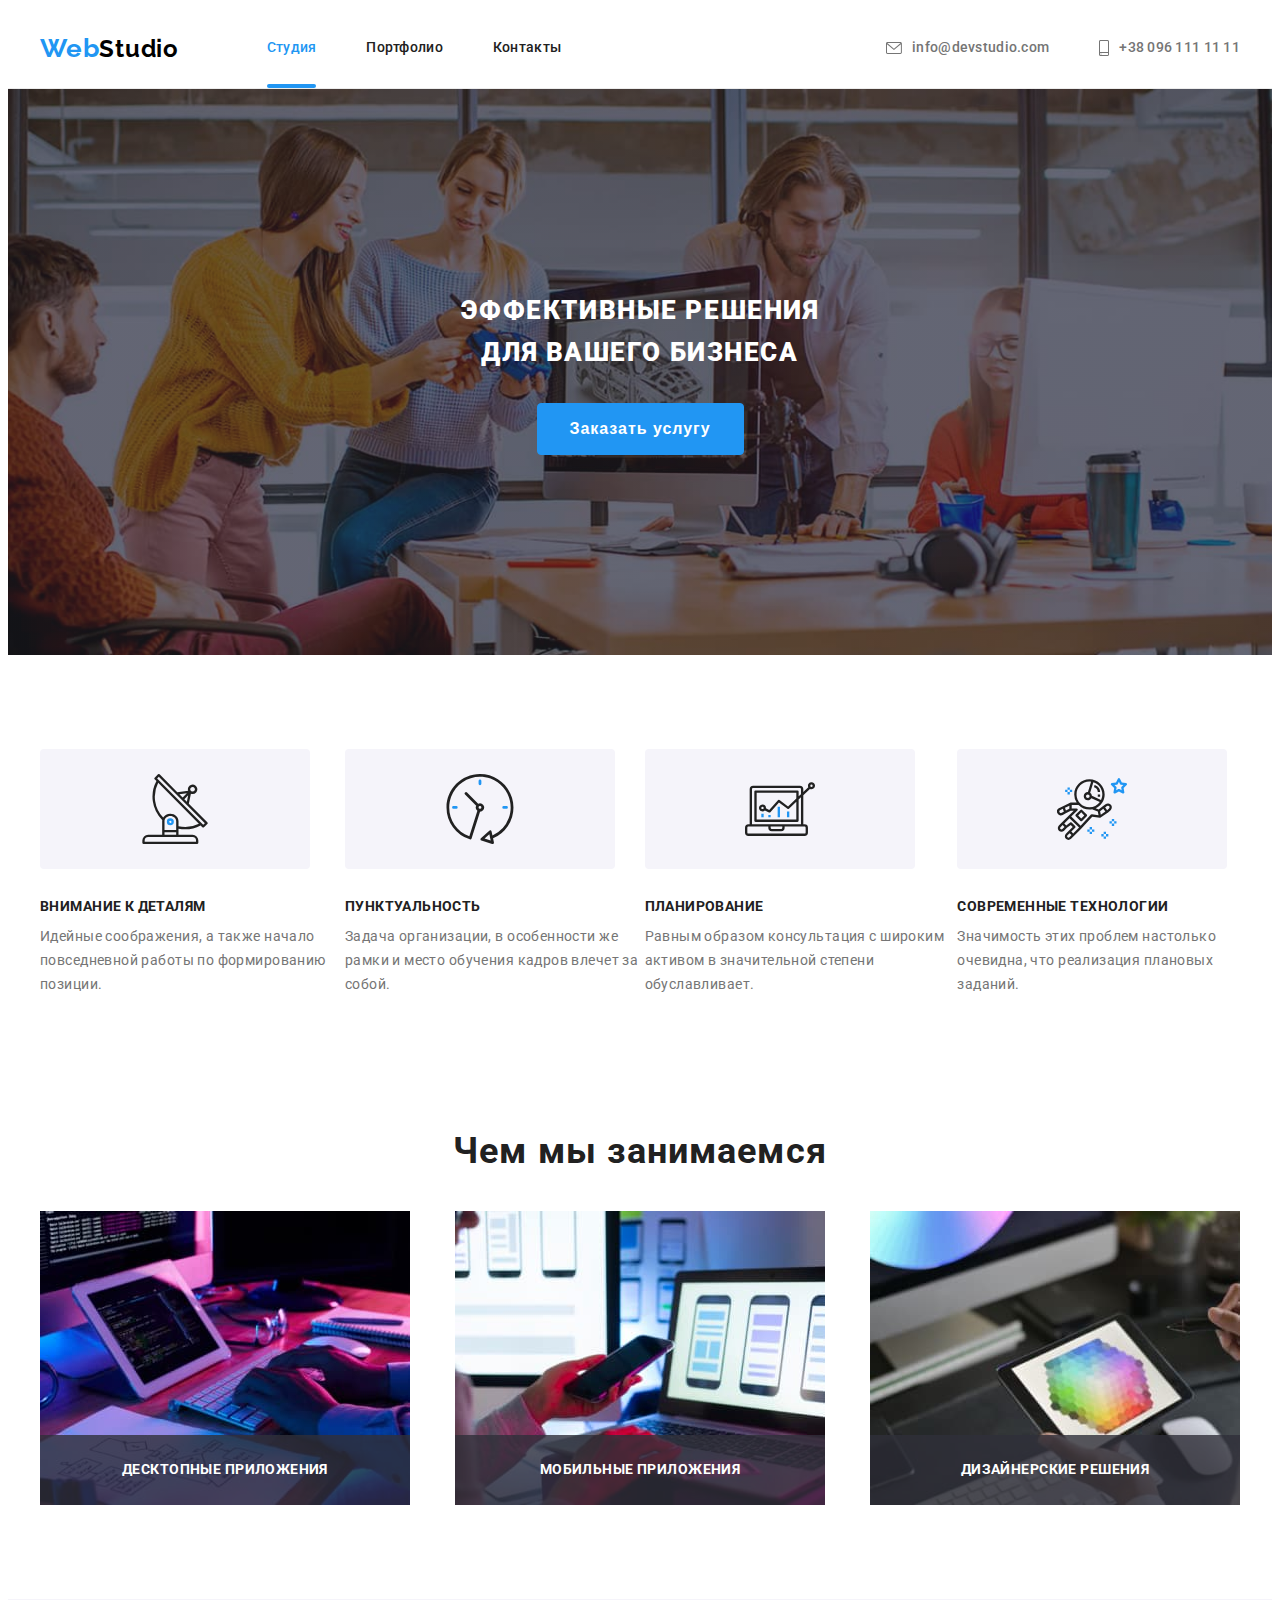
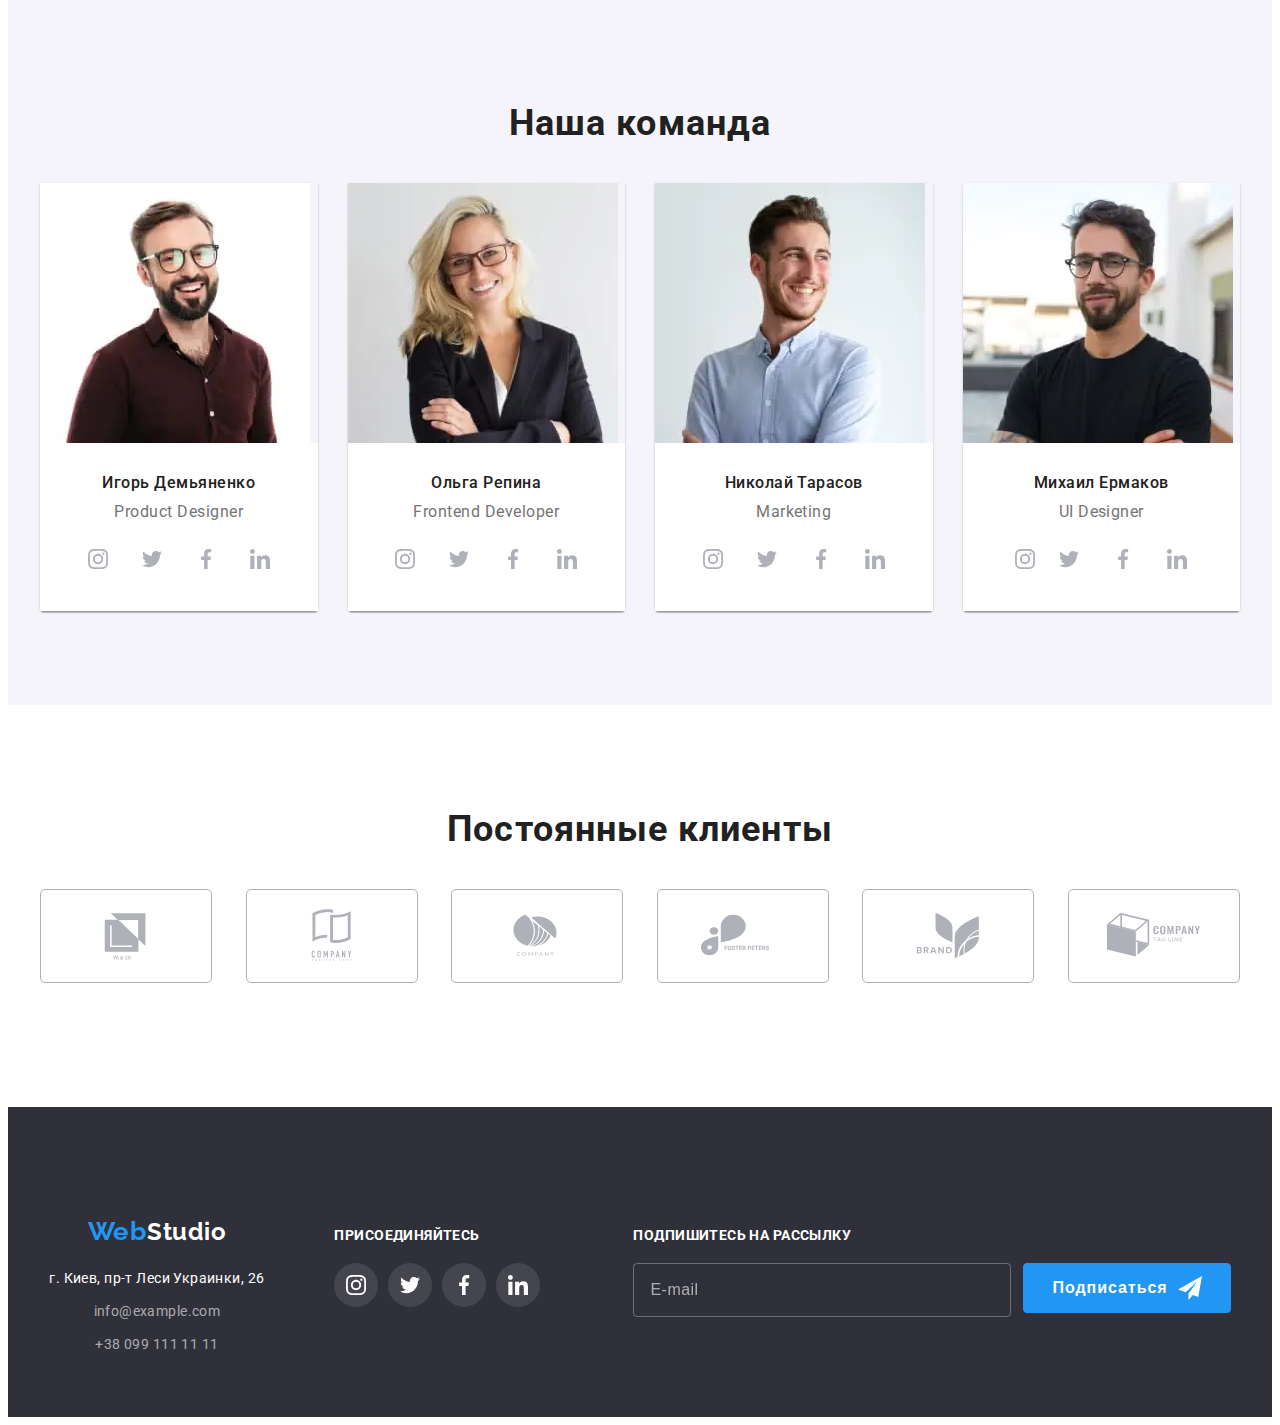
<file: index.html>
<!DOCTYPE html>
<html lang="ru">
  <head>
    <meta charset="UTF-8" />
    <meta http-equiv="X-UA-Compatible" content="IE=edge" />
    <meta name="viewport" content="width=device-width, initial-scale=1.0" />
    <title>WebStudio</title>
    <link rel="preconnect" href="https://fonts.googleapis.com" />
    <link rel="preconnect" href="https://fonts.gstatic.com" crossorigin />
    <link
      href="https://fonts.googleapis.com/css2?family=Raleway:wght@700&family=Roboto:wght@400;500;700;900&display=swap"
      rel="stylesheet"
    />
    <link
      rel="stylesheet"
      href="https://cdnjs.cloudflare.com/ajax/libs/modern-normalize/1.1.0/modern-normalize.min.css"
      integrity="sha512-wpPYUAdjBVSE4KJnH1VR1HeZfpl1ub8YT/NKx4PuQ5NmX2tKuGu6U/JRp5y+Y8XG2tV+wKQpNHVUX03MfMFn9Q=="
      crossorigin="anonymous"
      referrerpolicy="no-referrer"
    />
    <link rel="stylesheet" href="./css/main.min.css" />
  </head>
  <body>
    <header class="header">
      <div class="container header__container">
        <nav class="navigation">
          <a class="logo-link link" href="./index.html" lang="en">
            Web<span class="logo-link__accent">Studio</span>
          </a>
          <ul class="menu list">
            <li class="menu__item">
              <a class="menu__link link current" href="./index.html">Студия</a>
            </li>
            <li class="menu__item">
              <a class="menu__link link" href="./portfolio.html">Портфолио</a>
            </li>
            <li class="menu__item">
              <a class="menu__link link" href="">Контакты</a>
            </li>
          </ul>
        </nav>
        <button type="button" class="mobile-burger-btn" data-menu-open>
          <svg class="mobile-burger-btn__icon" width="40" height="40">
            <use href="./images/icons.svg#icon-burger"></use>
          </svg>
        </button>
        <ul class="contacts list">
          <li class="contacts__mail">
            <a class="contacts__link link" href="mailto:info@devstudio.com">
              <svg class="contacts__icon" width="16" height="12">
                <use href="./images/icons.svg#icon-mail"></use>
              </svg>
              info@devstudio.com
            </a>
          </li>
          <li class="contacts__tel">
            <a class="contacts__link link" href="tel:+380961111111">
              <svg class="contacts__icon" width="10" height="16">
                <use href="./images/icons.svg#icon-smartphone"></use>
              </svg>
              +38 096 111 11 11
            </a>
          </li>
        </ul>
      </div>
      <div class="mobile-menu" data-menu>
        <div class="container mobile-menu__container">
          <button type="button" class="mobile-menu__close-btn" data-menu-close>
            <svg class="mobile-menu__close-icon" width="40" height="40">
              <use href="./images/icons.svg#icon-close"></use>
            </svg>
          </button>
          <ul class="list mobile-menu__list">
            <li class="mobile-menu__item">
              <a class="mobile-menu__link link current" href="./index.html">Студия</a>
            </li>
            <li class="mobile-menu__item">
              <a class="mobile-menu__link link" href="./portfolio.html">Портфолио</a>
            </li>
            <li class="mobile-menu__item">
              <a class="mobile-menu__link link" href="">Контакты</a>
            </li>
          </ul>
          <ul class="mobile-menu__contacts list">
            <li class="mobile-menu__tel">
              <a class="mobile-menu-tel__link link" href="tel:+380961111111"> +38 096 111 11 11 </a>
            </li>
            <li class="mobile-menu__mail">
              <a class="mobile-menu-mail__link link" href="mailto:info@devstudio.com">
                info@devstudio.com
              </a>
            </li>
          </ul>
          <ul class="mobile-menu__soc-list list">
            <li class="mobile-menu__soc-item">
              <a href="" class="mobile-menu__soc-link link">Instagram</a>
            </li>
            <li class="mobile-menu__soc-item">
              <a href="" class="mobile-menu__soc-link link">Twitter</a>
            </li>
            <li class="mobile-menu__soc-item">
              <a href="" class="mobile-menu__soc-link link">Facebook</a>
            </li>
            <li class="mobile-menu__soc-item">
              <a href="" class="mobile-menu__soc-link link">LinkedIn</a>
            </li>
          </ul>
        </div>
      </div>
    </header>
    <main>
      <!-- Hero -->
      <section class="hero">
        <div class="container">
          <h1 class="main-title">Эффективные решения для вашего бизнеса</h1>
          <button class="modal-btn" type="button" data-modal-open>Заказать услугу</button>
        </div>
      </section>
      <!-- Advantages -->
      <section class="advantages-section">
        <div class="container">
          <ul class="advantages-list list">
            <li class="advantages-list__item">
              <div class="advantages-icon__wrapper">
                <svg class="advantages-icon" width="70" height="70">
                  <use href="./images/icons.svg#icon-antenna"></use>
                </svg>
              </div>
              <h3 class="advantages-list__title">Внимание к деталям</h3>
              <p class="advantages-list__description">
                Идейные соображения, а также начало повседневной работы по формированию позиции.
              </p>
            </li>
            <li class="advantages-list__item">
              <div class="advantages-icon__wrapper">
                <svg class="advantages-icon" width="70" height="70">
                  <use href="./images/icons.svg#icon-clock"></use>
                </svg>
              </div>
              <h3 class="advantages-list__title">Пунктуальность</h3>
              <p class="advantages-list__description">
                Задача организации, в особенности же рамки и место обучения кадров влечет за собой.
              </p>
            </li>
            <li class="advantages-list__item">
              <div class="advantages-icon__wrapper">
                <svg class="advantages-icon" width="70" height="70">
                  <use href="./images/icons.svg#icon-diagram"></use>
                </svg>
              </div>
              <h3 class="advantages-list__title">Планирование</h3>
              <p class="advantages-list__description">
                Равным образом консультация с широким активом в значительной степени обуславливает.
              </p>
            </li>
            <li class="advantages-list__item">
              <div class="advantages-icon__wrapper">
                <svg class="advantages-icon" width="70" height="70">
                  <use href="./images/icons.svg#icon-astronaut"></use>
                </svg>
              </div>
              <h3 class="advantages-list__title">Современные технологии</h3>
              <p class="advantages-list__description">
                Значимость этих проблем настолько очевидна, что реализация плановых заданий.
              </p>
            </li>
          </ul>
        </div>
      </section>
      <!-- Services -->
      <section class="services-section">
        <div class="container">
          <h2 class="section-title">Чем мы занимаемся</h2>
          <ul class="services-list list">
            <li class="services-list__item">
              <img
                class="services-img"
                src="./images/what-we-do/box1.jpg"
                alt="coding"
                width="370"
                height="294"
              />
              <p class="services-img__subtitle">Десктопные приложения</p>
            </li>
            <li class="services-list__item">
              <img
                class="services-img"
                src="./images/what-we-do/box2.jpg"
                alt="app interface"
                width="370"
                height="294"
              />
              <p class="services-img__subtitle">Мобильные приложения</p>
            </li>
            <li class="services-list__item">
              <img
                class="services-img"
                src="./images/what-we-do/box3.jpg"
                alt="colors on the tablet"
                width="370"
                height="294"
              />
              <p class="services-img__subtitle">Дизайнерские решения</p>
            </li>
          </ul>
        </div>
      </section>
      <!-- Employees -->
      <section class="employees-section">
        <div class="container">
          <h2 class="section-title">Наша команда</h2>
          <ul class="employees-list list">
            <li class="employees-list__item">
              <picture>
                <source
                  srcset="
                    ./images/desktop/my_team/igor_demyanenko@1x.webp 1x,
                    ./images/desktop/my_team/igor_demyanenko@2x.webp 2x
                  "
                  media="(min-width: 1200px)"
                  type="image/webp"
                />
                <source
                  srcset="
                    ./images/desktop/my_team/igor_demyanenko@1x.jpg 1x,
                    ./images/desktop/my_team/igor_demyanenko@2x.jpg 2x
                  "
                  media="(min-width: 1200px)"
                />

                <source
                  srcset="
                    ./images/tablet/my_team/igor_demyanenko@1x.webp 1x,
                    ./images/tablet/my_team/igor_demyanenko@2x.webp 2x
                  "
                  media="(min-width: 768px)"
                  type="image/webp"
                />
                <source
                  srcset="
                    ./images/tablet/my_team/igor_demyanenko@1x.jpg 1x,
                    ./images/tablet/my_team/igor_demyanenko@2x.jpg 2x
                  "
                  media="(min-width: 768px)"
                />

                <source
                  srcset="
                    ./images/mobile/my_team/igor_demyanenko@1x.webp 1x,
                    ./images/mobile/my_team/igor_demyanenko@2x.webp 2x
                  "
                  media="(min-width: 320px)"
                  type="image/webp"
                />
                <source
                  srcset="
                    ./images/mobile/my_team/igor_demyanenko@1x.jpg 1x,
                    ./images/mobile/my_team/igor_demyanenko@2x.jpg 2x
                  "
                  media="(min-width: 320px)"
                />
                <img
                  class="employees-list__photo"
                  src="./images/our-team/img1.jpg"
                  alt="Игорь Демьяненко"
                />
              </picture>
              <div class="info-wrapper">
                <h3 class="employees-name">Игорь Демьяненко</h3>
                <p class="employees-position" lang="en">Product Designer</p>
                <ul class="soc-list list">
                  <li class="soc-list__item">
                    <a href="" class="soc-list__link">
                      <svg class="soc-list__icon" width="20" height="20">
                        <use href="./images/icons.svg#icon-instagram"></use>
                      </svg>
                    </a>
                  </li>
                  <li class="soc-list__item">
                    <a href="" class="soc-list__link">
                      <svg class="soc-list__icon" width="20" height="20">
                        <use href="./images/icons.svg#icon-twitter"></use>
                      </svg>
                    </a>
                  </li>
                  <li class="soc-list__item">
                    <a href="" class="soc-list__link">
                      <svg class="soc-list__icon" width="20" height="20">
                        <use href="./images/icons.svg#icon-facebook"></use>
                      </svg>
                    </a>
                  </li>
                  <li class="soc-list__item">
                    <a href="" class="soc-list__link">
                      <svg class="soc-list__icon" width="20" height="20">
                        <use href="./images/icons.svg#icon-linkedin"></use>
                      </svg>
                    </a>
                  </li>
                </ul>
              </div>
            </li>
            <li class="employees-list__item">
              <picture>
                <source
                  srcset="
                    ./images/desktop/my_team/olga_repina@1x.webp 1x,
                    ./images/desktop/my_team/olga_repina@2x.webp 2x
                  "
                  media="(min-width: 1200px)"
                  type="image/webp"
                />
                <source
                  srcset="
                    ./images/desktop/my_team/olga_repina@1x.jpg 1x,
                    ./images/desktop/my_team/olga_repina@2x.jpg 2x
                  "
                  media="(min-width: 1200px)"
                />

                <source
                  srcset="
                    ./images/tablet/my_team/olga_repina@1x.webp 1x,
                    ./images/tablet/my_team/olga_repina@2x.webp 2x
                  "
                  media="(min-width: 768px)"
                  type="image/webp"
                />
                <source
                  srcset="
                    ./images/tablet/my_team/olga_repina@1x.jpg,
                    ./images/tablet/my_team/olga_repina@1x.jpg
                  "
                  media="(min-width: 768px)"
                />

                <source
                  srcset="
                    ./images/mobile/my_team/olga_repina@1x.webp 1x,
                    ./images/mobile/my_team/olga_repina@2x.webp 2x
                  "
                  media="(min-width: 320px)"
                  type="image/webp"
                />
                <source
                  srcset="
                    ./images/mobile/my_team/olga_repina@1x.jpg,
                    ./images/mobile/my_team/olga_repina@1x.jpg
                  "
                  media="(min-width: 320px)"
                />
                <img
                  class="employees-list__photo"
                  src="./images/our-team/img2.jpg"
                  alt="Ольга Репина"
                />
              </picture>
              <div class="info-wrapper">
                <h3 class="employees-name">Ольга Репина</h3>
                <p class="employees-position" lang="en">Frontend Developer</p>
                <ul class="soc-list list">
                  <li class="soc-list__item">
                    <a href="" class="soc-list__link">
                      <svg class="soc-list__icon" width="20" height="20">
                        <use href="./images/icons.svg#icon-instagram"></use>
                      </svg>
                    </a>
                  </li>
                  <li class="soc-list__item">
                    <a href="" class="soc-list__link">
                      <svg class="soc-list__icon" width="20" height="20">
                        <use href="./images/icons.svg#icon-twitter"></use>
                      </svg>
                    </a>
                  </li>
                  <li class="soc-list__item">
                    <a href="" class="soc-list__link">
                      <svg class="soc-list__icon" width="20" height="20">
                        <use href="./images/icons.svg#icon-facebook"></use>
                      </svg>
                    </a>
                  </li>
                  <li class="soc-list__item">
                    <a href="" class="soc-list__link">
                      <svg class="soc-list__icon" width="20" height="20">
                        <use href="./images/icons.svg#icon-linkedin"></use>
                      </svg>
                    </a>
                  </li>
                </ul>
              </div>
            </li>
            <li class="employees-list__item">
              <picture>
                <source
                  srcset="
                    ./images/desktop/my_team/nikolai_tarasov@1x.webp 1x,
                    ./images/desktop/my_team/nikolai_tarasov@2x.webp 2x
                  "
                  media="(min-width: 1200px)"
                  type="image/webp"
                />
                <source
                  srcset="
                    ./images/desktop/my_team/nikolai_tarasov@1x.jpg 1x,
                    ./images/desktop/my_team/nikolai_tarasov@2x.jpg 2x
                  "
                  media="(min-width: 1200px)"
                />

                <source
                  srcset="
                    ./images/tablet/my_team/nikolai_tarasov@1x.webp 1x,
                    ./images/tablet/my_team/nikolai_tarasov@2x.webp 2x
                  "
                  media="(min-width: 768px)"
                  type="image/webp"
                />
                <source
                  srcset="
                    ./images/tablet/my_team/nikolai_tarasov@1x.jpg,
                    ./images/tablet/my_team/nikolai_tarasov@1x.jpg
                  "
                  media="(min-width: 768px)"
                />

                <source
                  srcset="
                    ./images/mobile/my_team/nikolai_tarasov@1x.webp 1x,
                    ./images/mobile/my_team/nikolai_tarasov@2x.webp 2x
                  "
                  media="(min-width: 320px)"
                  type="image/webp"
                />
                <source
                  srcset="
                    ./images/mobile/my_team/nikolai_tarasov@1x.jpg,
                    ./images/mobile/my_team/nikolai_tarasov@1x.jpg
                  "
                  media="(min-width: 320px)"
                />
                <img
                  class="employees-list__photo"
                  src="./images/our-team/img3.jpg"
                  alt="Николай Тарасов"
                />
              </picture>
              <div class="info-wrapper">
                <h3 class="employees-name">Николай Тарасов</h3>
                <p class="employees-position" lang="en">Marketing</p>
                <ul class="soc-list list">
                  <li class="soc-list__item">
                    <a href="" class="soc-list__link">
                      <svg class="soc-list__icon" width="20" height="20">
                        <use href="./images/icons.svg#icon-instagram"></use>
                      </svg>
                    </a>
                  </li>
                  <li class="soc-list__item">
                    <a href="" class="soc-list__link">
                      <svg class="soc-list__icon" width="20" height="20">
                        <use href="./images/icons.svg#icon-twitter"></use>
                      </svg>
                    </a>
                  </li>
                  <li class="soc-list__item">
                    <a href="" class="soc-list__link">
                      <svg class="soc-list__icon" width="20" height="20">
                        <use href="./images/icons.svg#icon-facebook"></use>
                      </svg>
                    </a>
                  </li>
                  <li class="soc-list__item">
                    <a href="" class="soc-list__link">
                      <svg class="soc-list__icon" width="20" height="20">
                        <use href="./images/icons.svg#icon-linkedin"></use>
                      </svg>
                    </a>
                  </li>
                </ul>
              </div>
            </li>
            <li class="employees-list__item">
              <picture>
                <source
                  srcset="
                    ./images/desktop/my_team/mikhail_yermakov@1x.webp 1x,
                    ./images/desktop/my_team/mikhail_yermakov@2x.webp 2x
                  "
                  media="(min-width: 1200px)"
                  type="image/webp"
                />
                <source
                  srcset="
                    ./images/desktop/my_team/mikhail_yermakov@1x.jpg 1x,
                    ./images/desktop/my_team/mikhail_yermakov@2x.jpg 2x
                  "
                  media="(min-width: 1200px)"
                />

                <source
                  srcset="
                    ./images/tablet/my_team/mikhail_yermakov@1x.webp 1x,
                    ./images/tablet/my_team/mikhail_yermakov@2x.webp 2x
                  "
                  media="(min-width: 768px)"
                  type="image/webp"
                />
                <source
                  srcset="
                    ./images/tablet/my_team/mikhail_yermakov@1x.jpg,
                    ./images/tablet/my_team/mikhail_yermakov@1x.jpg
                  "
                  media="(min-width: 768px)"
                />

                <source
                  srcset="
                    ./images/mobile/my_team/mikhail_yermakov@1x.webp 1x,
                    ./images/mobile/my_team/mikhail_yermakov@2x.webp 2x
                  "
                  media="(min-width: 320px)"
                  type="image/webp"
                />
                <source
                  srcset="
                    ./images/mobile/my_team/mikhail_yermakov@1x.jpg,
                    ./images/mobile/my_team/mikhail_yermakov@1x.jpg
                  "
                  media="(min-width: 320px)"
                />
                <img
                  class="employees-list__photo"
                  src="./images/our-team/img4.jpg"
                  alt="Михаил Ермаков"
                />
              </picture>
              <div class="info-wrapper">
                <h3 class="employees-name">Михаил Ермаков</h3>
                <p class="employees-position" lang="en">UI Designer</p>
                <ul class="soc-list list">
                  <li class="soc-list-item">
                    <a href="" class="soc-list__link">
                      <svg class="soc-list__icon" width="20" height="20">
                        <use href="./images/icons.svg#icon-instagram"></use>
                      </svg>
                    </a>
                  </li>
                  <li class="soc-list__item">
                    <a href="" class="soc-list__link">
                      <svg class="soc-list__icon" width="20" height="20">
                        <use href="./images/icons.svg#icon-twitter"></use>
                      </svg>
                    </a>
                  </li>
                  <li class="soc-list__item">
                    <a href="" class="soc-list__link">
                      <svg class="soc-list__icon" width="20" height="20">
                        <use href="./images/icons.svg#icon-facebook"></use>
                      </svg>
                    </a>
                  </li>
                  <li class="soc-list__item">
                    <a href="" class="soc-list__link">
                      <svg class="soc-list__icon" width="20" height="20">
                        <use href="./images/icons.svg#icon-linkedin"></use>
                      </svg>
                    </a>
                  </li>
                </ul>
              </div>
            </li>
          </ul>
        </div>
      </section>
      <!-- Our clients -->
      <section class="clients-section">
        <div class="container">
          <h2 class="section-title">Постоянные клиенты</h2>
          <ul class="clients-list list">
            <li class="clients-list__item">
              <a href="" class="clients-list__link">
                <svg class="clients-list__icon" width="106" height="60">
                  <use href="./images/icons.svg#icon-group"></use>
                </svg>
              </a>
            </li>
            <li class="clients-list__item">
              <a href="" class="clients-list__link">
                <svg class="clients-list__icon" width="106" height="60">
                  <use href="./images/icons.svg#icon-group-1"></use>
                </svg>
              </a>
            </li>
            <li class="clients-list__item">
              <a href="" class="clients-list__link">
                <svg class="clients-list__icon" width="106" height="60">
                  <use href="./images/icons.svg#icon-group-2"></use>
                </svg>
              </a>
            </li>
            <li class="clients-list__item">
              <a href="" class="clients-list__link">
                <svg class="clients-list__icon" width="106" height="60">
                  <use href="./images/icons.svg#icon-group-3"></use>
                </svg>
              </a>
            </li>
            <li class="clients-list__item">
              <a href="" class="clients-list__link">
                <svg class="clients-list__icon" width="106" height="60">
                  <use href="./images/icons.svg#icon-group-4"></use>
                </svg>
              </a>
            </li>
            <li class="clients-list__item">
              <a href="" class="clients-list__link link">
                <svg class="clients-list__icon" width="106" height="60">
                  <use href="./images/icons.svg#icon-group-5"></use>
                </svg>
              </a>
            </li>
          </ul>
        </div>
      </section>
    </main>
    <footer class="footer">
      <div class="container footer-wrapper">
        <div class="footer-contacts">
          <a class="logo-link link logo-link__footer" href="./index.html" lang="en"
            >Web<span class="logo-link__accent logo-link__accent-dark">Studio</span></a
          >
          <address class="address">
            <ul class="footer-contact-list list">
              <li class="footer-contact-list__item">
                <a
                  class="footer-contact-list__link footer-address-link link"
                  href="https://goo.gl/maps/2Wj12QhzYocX28hv6"
                  target="_blank"
                  rel="noopener noreferrer"
                  >г. Киев, пр-т Леси Украинки, 26</a
                >
              </li>
              <li class="footer-contact-list__item">
                <a class="footer-contact-list__link link" href="mailto:info@example.com"
                  >info@example.com</a
                >
              </li>
              <li class="footer-contact-list__item">
                <a class="footer-contact-list__link link" href="tel:+380991111111"
                  >+38 099 111 11 11</a
                >
              </li>
            </ul>
          </address>
        </div>
        <div class="footer-soc-links">
          <h3 class="footer-title">присоединяйтесь</h3>
          <ul class="soc-list list">
            <li class="soc-list__item">
              <a href="" class="soc-list__link soc-list__link-dark">
                <svg class="soc-list__icon soc-list__icon-dark" width="20" height="20">
                  <use href="./images/icons.svg#icon-instagram"></use>
                </svg>
              </a>
            </li>
            <li class="soc-list__item">
              <a href="" class="soc-list__link soc-list__link-dark">
                <svg class="soc-list__icon soc-list__icon-dark" width="20" height="20">
                  <use href="./images/icons.svg#icon-twitter"></use>
                </svg>
              </a>
            </li>
            <li class="soc-list__item">
              <a href="" class="soc-list__link soc-list__link-dark">
                <svg class="soc-list__icon soc-list__icon-dark" width="20" height="20">
                  <use href="./images/icons.svg#icon-facebook"></use>
                </svg>
              </a>
            </li>
            <li class="soc-list__item">
              <a href="" class="soc-list__link soc-list__link-dark">
                <svg class="soc-list__icon soc-list__icon-dark" width="20" height="20">
                  <use href="./images/icons.svg#icon-linkedin"></use>
                </svg>
              </a>
            </li>
          </ul>
        </div>
        <div class="footer-form-wrapper">
          <p class="footer-title">Подпишитесь на рассылку</p>
          <form class="footer-form">
            <input
              type="email"
              name="user_email"
              class="footer-email-input"
              placeholder="E-mail"
              required
            />
            <button type="submit" class="footer-join-btn">
              <span>Подписаться</span>
              <svg class="footer-sent-icon" width="24" height="24">
                <use href="./images/icons.svg#icon-send"></use>
              </svg>
            </button>
          </form>
        </div>
      </div>
    </footer>
    <!-- <div class="backdrop is-hidden" data-modal>
        <div class="modal">
            <button type="button" class="modal-close-btn" data-modal-close>
                <svg class="modal-close-btn__icon" width="18" height="18">
                    <use href="./images/icons.svg#icon-close"></use>
                </svg>
            </button>
            <form class="contact-form">
                <p class="modal-task-name">Оставьте свои данные, мы вам перезвоним</p>
                <label for="type-name" class="contact-form__label">
                    <span class="contact-form__label-name">Имя</span>
                </label>                    
                <div class="input-wrapper">
                    <input id="type-name" type="text" class="contact-form__input" name="user_name" required minlength="2">
                    <svg class="contact-form__input-icon" width="18" height="18">
                        <use href="./images/icons.svg#icon-person"></use>
                    </svg>  
                </div>
                <label for="type-tel" class="contact-form__label">
                    <span class="contact-form__label-name">Телефон</span>
                </label>                    
                <div class="input-wrapper">
                    <input id="type-tel" type="tel" class="contact-form__input" name="user_phone" required pattern="[0-9]{3}-[0-9]{3}-[0-9]{2}-[0-9]{2}" title="xxx-xxx-xx-xx">
                    <svg class="contact-form__input-icon" width="18" height="18">
                        <use href="./images/icons.svg#icon-modal-phone"></use>
                    </svg>
                </div>
                <label for="type-mail" class="contact-form__label">
                    <span class="contact-form__label-name">Почта</span>
                </label>                    
                <div class="input-wrapper">
                    <input id="type-mail" type="email" class="contact-form__input" name="user_mail" required>
                    <svg class="contact-form__input-icon" width="18" height="18">
                        <use href="./images/icons.svg#icon-modal-email"></use>
                    </svg>
                </div>
                <label class="comment-form-label">
                    <span class="contact-form__label-name">Комментарий</span>
                    <textarea class="comment-area" name="user_comment" placeholder="Введите текст"></textarea>
                </label>
                <input id="checkbox-policy" type="checkbox" class="checkbox-input visually-hidden" name="user-policy">                     
                <label for="checkbox-policy" class="checkbox-label">Соглашаюсь с рассылкой и принимаю&nbsp; <a href="" class="user-policy-link link">Условия договора</a></label>
                <button class="contact-form-btn" type="submit">
                    Отправить
                </button>
            </form>
        </div>
    </div> -->

    <!-- <script src="./js/modal.js"></script> -->
    <script src="./js/mobile-menu.js"></script>
  </body>
</html>
</file>
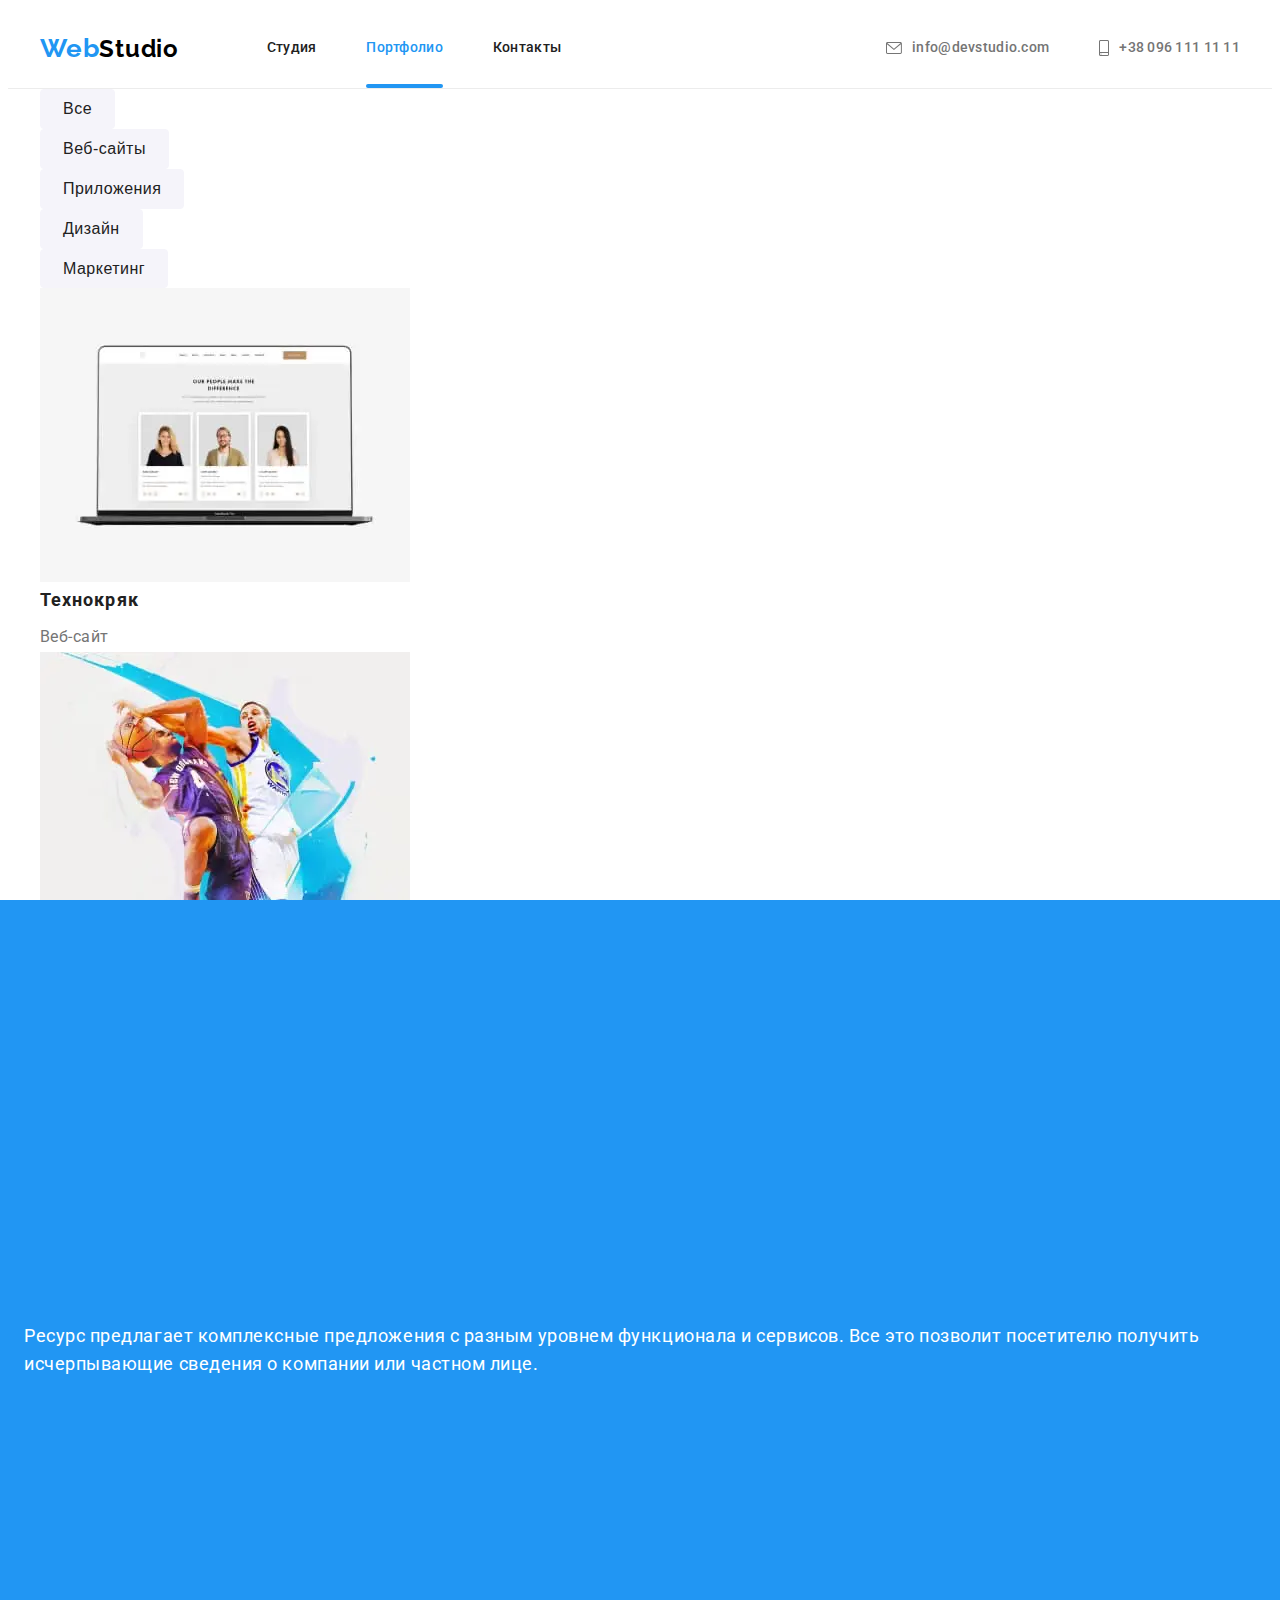
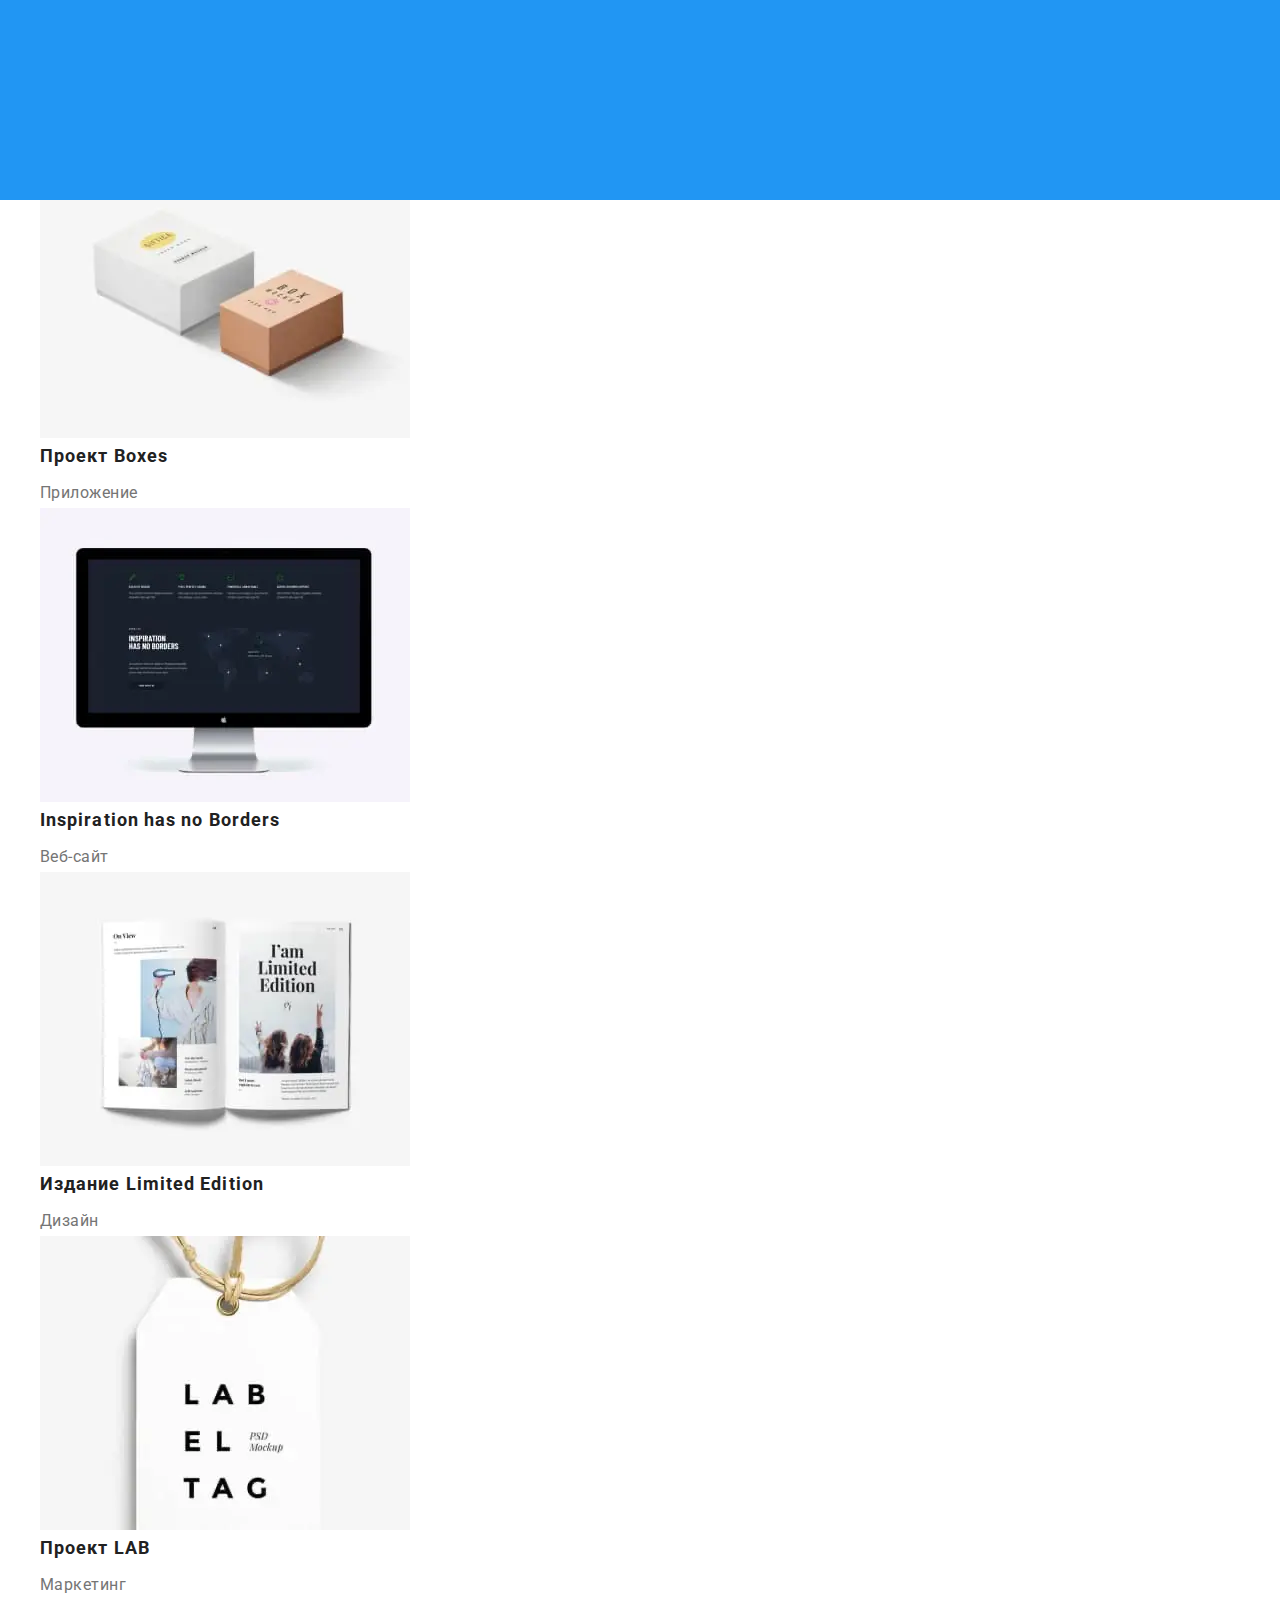
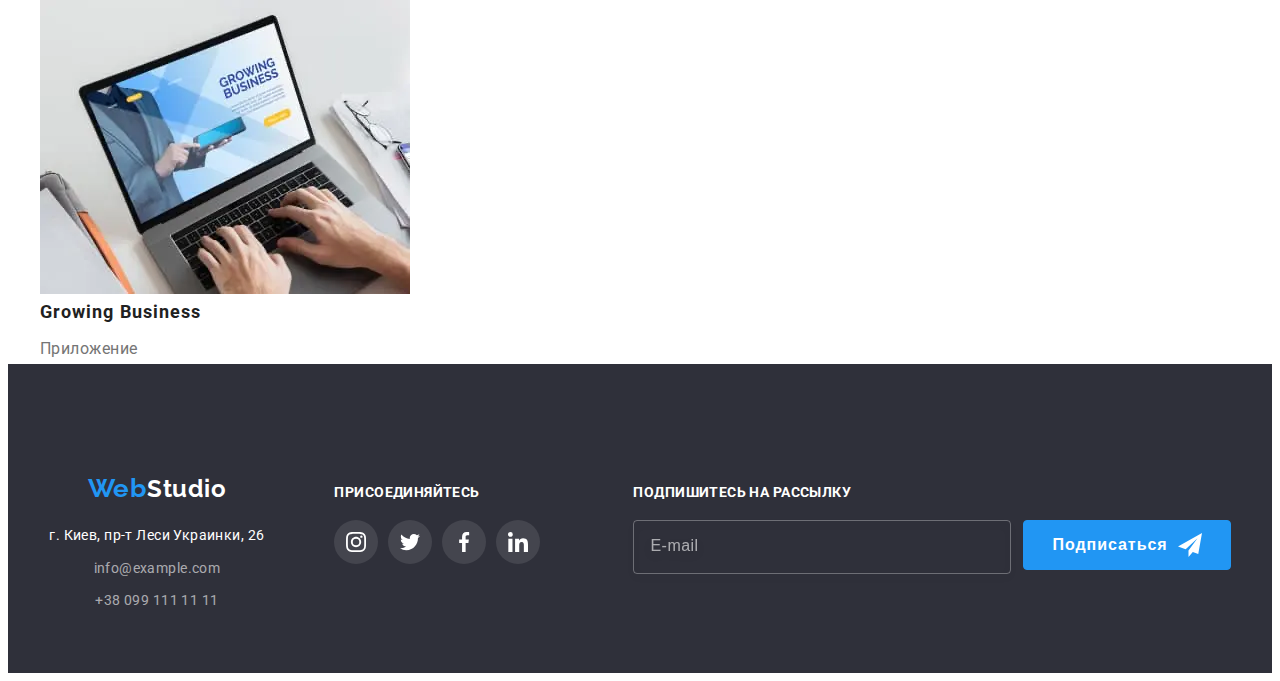
<file: portfolio.html>
<!DOCTYPE html>
<html lang="en">
  <head>
    <meta charset="UTF-8" />
    <meta http-equiv="X-UA-Compatible" content="IE=edge" />
    <meta name="viewport" content="width=device-width, initial-scale=1.0" />
    <title>Portfolio</title>
    <link rel="preconnect" href="https://fonts.googleapis.com" />
    <link rel="preconnect" href="https://fonts.gstatic.com" crossorigin />
    <link
      href="https://fonts.googleapis.com/css2?family=Raleway:wght@700&family=Roboto:wght@400;500;700;900&display=swap"
      rel="stylesheet"
    />
    <link
      rel="stylesheet"
      href="https://cdnjs.cloudflare.com/ajax/libs/modern-normalize/1.1.0/modern-normalize.min.css"
      integrity="sha512-wpPYUAdjBVSE4KJnH1VR1HeZfpl1ub8YT/NKx4PuQ5NmX2tKuGu6U/JRp5y+Y8XG2tV+wKQpNHVUX03MfMFn9Q=="
      crossorigin="anonymous"
      referrerpolicy="no-referrer"
    />
    <link rel="stylesheet" href="./css/main.min.css" />
  </head>
  <body>
    <header class="header">
      <div class="container header__container">
        <nav class="navigation">
          <a class="logo-link link" href="./index.html" lang="en">
            Web<span class="logo-link__accent">Studio</span>
          </a>
          <ul class="menu list">
            <li class="menu__item">
              <a class="menu__link link" href="./index.html">Студия</a>
            </li>
            <li class="menu__item">
              <a class="menu__link link current" href="./portfolio.html">Портфолио</a>
            </li>
            <li class="menu__item">
              <a class="menu__link link" href="">Контакты</a>
            </li>
          </ul>
        </nav>
        <button type="button" class="mobile-burger-btn" data-menu-open>
          <svg class="mobile-burger-btn__icon" width="40" height="40">
            <use href="./images/icons.svg#icon-burger"></use>
          </svg>
        </button>
        <ul class="contacts list">
          <li class="contacts__mail">
            <a class="contacts__link link" href="mailto:info@devstudio.com">
              <svg class="contacts__icon" width="16" height="12">
                <use href="./images/icons.svg#icon-mail"></use>
              </svg>
              info@devstudio.com
            </a>
          </li>
          <li class="contacts__tel">
            <a class="contacts__link link" href="tel:+380961111111">
              <svg class="contacts__icon" width="10" height="16">
                <use href="./images/icons.svg#icon-smartphone"></use>
              </svg>
              +38 096 111 11 11
            </a>
          </li>
        </ul>
      </div>
      <div class="mobile-menu" data-menu>
        <div class="container mobile-menu__container">
          <button type="button" class="mobile-menu__close-btn" data-menu-close>
            <svg class="mobile-menu__close-icon" width="40" height="40">
              <use href="./images/icons.svg#icon-close"></use>
            </svg>
          </button>
          <ul class="list mobile-menu__list">
            <li class="mobile-menu__item">
              <a class="mobile-menu__link link current" href="./index.html">Студия</a>
            </li>
            <li class="mobile-menu__item">
              <a class="mobile-menu__link link" href="./portfolio.html">Портфолио</a>
            </li>
            <li class="mobile-menu__item">
              <a class="mobile-menu__link link" href="">Контакты</a>
            </li>
          </ul>
          <ul class="mobile-menu__contacts list">
            <li class="mobile-menu__tel">
              <a class="mobile-menu-tel__link link" href="tel:+380961111111"> +38 096 111 11 11 </a>
            </li>
            <li class="mobile-menu__mail">
              <a class="mobile-menu-mail__link link" href="mailto:info@devstudio.com">
                info@devstudio.com
              </a>
            </li>
          </ul>
          <ul class="mobile-menu__soc-list list">
            <li class="mobile-menu__soc-item">
              <a href="" class="mobile-menu__soc-link link">Instagram</a>
            </li>
            <li class="mobile-menu__soc-item">
              <a href="" class="mobile-menu__soc-link link">Twitter</a>
            </li>
            <li class="mobile-menu__soc-item">
              <a href="" class="mobile-menu__soc-link link">Facebook</a>
            </li>
            <li class="mobile-menu__soc-item">
              <a href="" class="mobile-menu__soc-link link">LinkedIn</a>
            </li>
          </ul>
        </div>
      </div>
    </header>
    <main>
      <section class="portfolio-section">
        <div class="container">
          <ul class="selector">
            <li class="selector__list list">
              <button class="selector__btn" type="button">Все</button>
            </li>
            <li class="selector__list list">
              <button class="selector__btn" type="button">Веб-сайты</button>
            </li>
            <li class="selector__list list">
              <button class="selector__btn" type="button">Приложения</button>
            </li>
            <li class="selector__list list">
              <button class="selector__btn" type="button">Дизайн</button>
            </li>
            <li class="selector__list list">
              <button class="selector__btn" type="button">Маркетинг</button>
            </li>
          </ul>
          <ul class="portfolio-cards">
            <li class="cards-list list">
              <a class="card-link link" href="">
                <div class="card-link-wrapper">
                  <picture>
                    <source
                      srcset="
                        ./images/desktop/portfolio/project_1@1x.webp 1x,
                        ./images/desktop/portfolio/project_1@2x.webp 2x
                      "
                      media="(min-width: 1200px)"
                      type="image/webp"
                    />
                    <source
                      srcset="
                        ./images/desktop/portfolio/project_1@1x.jpg 1x,
                        ./images/desktop/portfolio/project_1@2x.jpg 2x
                      "
                      media="(min-width: 1200px)"
                    />

                    <source
                      srcset="
                        ./images/tablet/portfolio/project_1@1x.webp 1x,
                        ./images/tablet/portfolio/project_1@2x.webp 2x
                      "
                      media="(min-width: 768px)"
                      type="image/webp"
                    />
                    <source
                      srcset="
                        ./images/tablet/portfolio/project_1@1x.jpg 1x,
                        ./images/tablet/portfolio/project_1@2x.jpg 2x
                      "
                      media="(min-width: 768px)"
                    />

                    <source
                      srcset="
                        ./images/mobile/portfolio/project_1@1x.webp 1x,
                        ./images/mobile/portfolio/project_1@2x.webp 2x
                      "
                      media="(min-width: 320px)"
                      type="image/webp"
                    />
                    <source
                      srcset="
                        ./images/mobile/portfolio/project_1@1x.jpg 1x,
                        ./images/mobile/portfolio/project_1@2x.jpg 2x
                      "
                      media="(min-width: 320px)"
                    />
                    <img
                      class="employees-list__photo"
                      src="./images/portfolio/1.jpg"
                      alt="Технокряк"
                    />
                  </picture>
                  <div class="project-overlay">
                    <p class="project-overlay-text">
                      Ресурс предлагает комплексные предложения с разным уровнем функционала и
                      сервисов. Все это позволит посетителю получить исчерпывающие сведения о
                      компании или частном лице.
                    </p>
                  </div>
                </div>
                <div class="card-name-wrapper">
                  <h3 class="projects-name">Технокряк</h3>
                  <p class="project-field">Веб-сайт</p>
                </div>
              </a>
            </li>
            <li class="cards-list list">
              <a class="card-link link" href="">
                <div class="card-link-wrapper">
                  <picture>
                    <source
                      srcset="
                        ./images/desktop/portfolio/project_2@1x.webp 1x,
                        ./images/desktop/portfolio/project_2@2x.webp 2x
                      "
                      media="(min-width: 1200px)"
                      type="image/webp"
                    />
                    <source
                      srcset="
                        ./images/desktop/portfolio/project_2@1x.jpg 1x,
                        ./images/desktop/portfolio/project_2@2x.jpg 2x
                      "
                      media="(min-width: 1200px)"
                    />

                    <source
                      srcset="
                        ./images/tablet/portfolio/project_2@1x.webp 1x,
                        ./images/tablet/portfolio/project_2@2x.webp 2x
                      "
                      media="(min-width: 768px)"
                      type="image/webp"
                    />
                    <source
                      srcset="
                        ./images/tablet/portfolio/project_2@1x.jpg 1x,
                        ./images/tablet/portfolio/project_2@2x.jpg 2x
                      "
                      media="(min-width: 768px)"
                    />

                    <source
                      srcset="
                        ./images/mobile/portfolio/project_2@1x.webp 1x,
                        ./images/mobile/portfolio/project_2@2x.webp 2x
                      "
                      media="(min-width: 320px)"
                      type="image/webp"
                    />
                    <source
                      srcset="
                        ./images/mobile/portfolio/project_2@1x.jpg 1x,
                        ./images/mobile/portfolio/project_2@2x.jpg 2x
                      "
                      media="(min-width: 320px)"
                    />
                    <img
                      class="employees-list__photo"
                      src="./images/portfolio/2.jpg"
                      alt="Постер New Orlean vs Golden Star"
                    />
                  </picture>
                  <div class="project-overlay">
                    <p class="project-overlay-text">
                      Ресурс предлагает комплексные предложения с разным уровнем функционала и
                      сервисов. Все это позволит посетителю получить исчерпывающие сведения о
                      компании или частном лице.
                    </p>
                  </div>
                </div>
                <div class="card-name-wrapper">
                  <h3 class="projects-name">Постер New Orlean vs Golden Star</h3>
                  <p class="project-field">Дизайн</p>
                </div>
              </a>
            </li>
            <li class="cards-list list">
              <a class="card-link link" href="">
                <div class="card-link-wrapper">
                  <picture>
                    <source
                      srcset="
                        ./images/desktop/portfolio/project_3@1x.webp 1x,
                        ./images/desktop/portfolio/project_3@2x.webp 2x
                      "
                      media="(min-width: 1200px)"
                      type="image/webp"
                    />
                    <source
                      srcset="
                        ./images/desktop/portfolio/project_3@1x.jpg 1x,
                        ./images/desktop/portfolio/project_3@2x.jpg 2x
                      "
                      media="(min-width: 1200px)"
                    />

                    <source
                      srcset="
                        ./images/tablet/portfolio/project_3@1x.webp 1x,
                        ./images/tablet/portfolio/project_3@2x.webp 2x
                      "
                      media="(min-width: 768px)"
                      type="image/webp"
                    />
                    <source
                      srcset="
                        ./images/tablet/portfolio/project_3@1x.jpg 1x,
                        ./images/tablet/portfolio/project_3@2x.jpg 2x
                      "
                      media="(min-width: 768px)"
                    />

                    <source
                      srcset="
                        ./images/mobile/portfolio/project_3@1x.webp 1x,
                        ./images/mobile/portfolio/project_3@2x.webp 2x
                      "
                      media="(min-width: 320px)"
                      type="image/webp"
                    />
                    <source
                      srcset="
                        ./images/mobile/portfolio/project_3@1x.jpg 1x,
                        ./images/mobile/portfolio/project_3@2x.jpg 2x
                      "
                      media="(min-width: 320px)"
                    />
                    <img
                      class="employees-list__photo"
                      src="./images/portfolio/3.jpg"
                      alt="Ресторан Seafood"
                    />
                  </picture>
                  <div class="project-overlay">
                    <p class="project-overlay-text">
                      Ресурс предлагает комплексные предложения с разным уровнем функционала и
                      сервисов. Все это позволит посетителю получить исчерпывающие сведения о
                      компании или частном лице.
                    </p>
                  </div>
                </div>
                <div class="card-name-wrapper">
                  <h3 class="projects-name">Ресторан Seafood</h3>
                  <p class="project-field">Приложение</p>
                </div>
              </a>
            </li>
            <li class="cards-list list">
              <a class="card-link link" href="">
                <div class="card-link-wrapper">
                  <picture>
                    <source
                      srcset="
                        ./images/desktop/portfolio/project_4@1x.webp 1x,
                        ./images/desktop/portfolio/project_4@2x.webp 2x
                      "
                      media="(min-width: 1200px)"
                      type="image/webp"
                    />
                    <source
                      srcset="
                        ./images/desktop/portfolio/project_4@1x.jpg 1x,
                        ./images/desktop/portfolio/project_4@2x.jpg 2x
                      "
                      media="(min-width: 1200px)"
                    />

                    <source
                      srcset="
                        ./images/tablet/portfolio/project_4@1x.webp 1x,
                        ./images/tablet/portfolio/project_4@2x.webp 2x
                      "
                      media="(min-width: 768px)"
                      type="image/webp"
                    />
                    <source
                      srcset="
                        ./images/tablet/portfolio/project_4@1x.jpg 1x,
                        ./images/tablet/portfolio/project_4@2x.jpg 2x
                      "
                      media="(min-width: 768px)"
                    />

                    <source
                      srcset="
                        ./images/mobile/portfolio/project_4@1x.webp 1x,
                        ./images/mobile/portfolio/project_4@2x.webp 2x
                      "
                      media="(min-width: 320px)"
                      type="image/webp"
                    />
                    <source
                      srcset="
                        ./images/mobile/portfolio/project_4@1x.jpg 1x,
                        ./images/mobile/portfolio/project_4@2x.jpg 2x
                      "
                      media="(min-width: 320px)"
                    />
                    <img
                      class="employees-list__photo"
                      src="./images/portfolio/4.jpg"
                      alt="Проект Prime"
                    />
                  </picture>
                  <div class="project-overlay">
                    <p class="project-overlay-text">
                      Ресурс предлагает комплексные предложения с разным уровнем функционала и
                      сервисов. Все это позволит посетителю получить исчерпывающие сведения о
                      компании или частном лице.
                    </p>
                  </div>
                </div>
                <div class="card-name-wrapper">
                  <h3 class="projects-name">Проект Prime</h3>
                  <p class="project-field">Маркетинг</p>
                </div>
              </a>
            </li>
            <li class="cards-list list">
              <a class="card-link link" href="">
                <div class="card-link-wrapper">
                  <picture>
                    <source
                      srcset="
                        ./images/desktop/portfolio/project_5@1x.webp 1x,
                        ./images/desktop/portfolio/project_5@2x.webp 2x
                      "
                      media="(min-width: 1200px)"
                      type="image/webp"
                    />
                    <source
                      srcset="
                        ./images/desktop/portfolio/project_5@1x.jpg 1x,
                        ./images/desktop/portfolio/project_5@2x.jpg 2x
                      "
                      media="(min-width: 1200px)"
                    />

                    <source
                      srcset="
                        ./images/tablet/portfolio/project_5@1x.webp 1x,
                        ./images/tablet/portfolio/project_5@2x.webp 2x
                      "
                      media="(min-width: 768px)"
                      type="image/webp"
                    />
                    <source
                      srcset="
                        ./images/tablet/portfolio/project_5@1x.jpg 1x,
                        ./images/tablet/portfolio/project_5@2x.jpg 2x
                      "
                      media="(min-width: 768px)"
                    />

                    <source
                      srcset="
                        ./images/mobile/portfolio/project_5@1x.webp 1x,
                        ./images/mobile/portfolio/project_5@2x.webp 2x
                      "
                      media="(min-width: 320px)"
                      type="image/webp"
                    />
                    <source
                      srcset="
                        ./images/mobile/portfolio/project_5@1x.jpg 1x,
                        ./images/mobile/portfolio/project_5@2x.jpg 2x
                      "
                      media="(min-width: 320px)"
                    />
                    <img
                      class="employees-list__photo"
                      src="./images/portfolio/5.jpg"
                      alt="Проект Boxes"
                    />
                  </picture>
                  <div class="project-overlay">
                    <p class="project-overlay-text">
                      Ресурс предлагает комплексные предложения с разным уровнем функционала и
                      сервисов. Все это позволит посетителю получить исчерпывающие сведения о
                      компании или частном лице.
                    </p>
                  </div>
                </div>
                <div class="card-name-wrapper">
                  <h3 class="projects-name">Проект Boxes</h3>
                  <p class="project-field">Приложение</p>
                </div>
              </a>
            </li>
            <li class="cards-list list">
              <a class="card-link link" href="">
                <div class="card-link-wrapper">
                  <picture>
                    <source
                      srcset="
                        ./images/desktop/portfolio/project_6@1x.webp 1x,
                        ./images/desktop/portfolio/project_6@2x.webp 2x
                      "
                      media="(min-width: 1200px)"
                      type="image/webp"
                    />
                    <source
                      srcset="
                        ./images/desktop/portfolio/project_6@1x.jpg 1x,
                        ./images/desktop/portfolio/project_6@2x.jpg 2x
                      "
                      media="(min-width: 1200px)"
                    />

                    <source
                      srcset="
                        ./images/tablet/portfolio/project_6@1x.webp 1x,
                        ./images/tablet/portfolio/project_6@2x.webp 2x
                      "
                      media="(min-width: 768px)"
                      type="image/webp"
                    />
                    <source
                      srcset="
                        ./images/tablet/portfolio/project_6@1x.jpg 1x,
                        ./images/tablet/portfolio/project_6@2x.jpg 2x
                      "
                      media="(min-width: 768px)"
                    />

                    <source
                      srcset="
                        ./images/mobile/portfolio/project_6@1x.webp 1x,
                        ./images/mobile/portfolio/project_6@2x.webp 2x
                      "
                      media="(min-width: 320px)"
                      type="image/webp"
                    />
                    <source
                      srcset="
                        ./images/mobile/portfolio/project_6@1x.jpg 1x,
                        ./images/mobile/portfolio/project_6@2x.jpg 2x
                      "
                      media="(min-width: 320px)"
                    />
                    <img
                      class="employees-list__photo"
                      src="./images/portfolio/6.jpg"
                      alt="Inspiration has no Borders"
                    />
                  </picture>
                  <div class="project-overlay">
                    <p class="project-overlay-text">
                      Ресурс предлагает комплексные предложения с разным уровнем функционала и
                      сервисов. Все это позволит посетителю получить исчерпывающие сведения о
                      компании или частном лице.
                    </p>
                  </div>
                </div>
                <div class="card-name-wrapper">
                  <h3 class="projects-name">Inspiration has no Borders</h3>
                  <p class="project-field">Веб-сайт</p>
                </div>
              </a>
            </li>
            <li class="cards-list list">
              <a class="card-link link" href="">
                <div class="card-link-wrapper">
                  <picture>
                    <source
                      srcset="
                        ./images/desktop/portfolio/project_7@1x.webp 1x,
                        ./images/desktop/portfolio/project_7@2x.webp 2x
                      "
                      media="(min-width: 1200px)"
                      type="image/webp"
                    />
                    <source
                      srcset="
                        ./images/desktop/portfolio/project_7@1x.jpg 1x,
                        ./images/desktop/portfolio/project_7@2x.jpg 2x
                      "
                      media="(min-width: 1200px)"
                    />

                    <source
                      srcset="
                        ./images/tablet/portfolio/project_7@1x.webp 1x,
                        ./images/tablet/portfolio/project_7@2x.webp 2x
                      "
                      media="(min-width: 768px)"
                      type="image/webp"
                    />
                    <source
                      srcset="
                        ./images/tablet/portfolio/project_7@1x.jpg 1x,
                        ./images/tablet/portfolio/project_7@2x.jpg 2x
                      "
                      media="(min-width: 768px)"
                    />

                    <source
                      srcset="
                        ./images/mobile/portfolio/project_7@1x.webp 1x,
                        ./images/mobile/portfolio/project_7@2x.webp 2x
                      "
                      media="(min-width: 320px)"
                      type="image/webp"
                    />
                    <source
                      srcset="
                        ./images/mobile/portfolio/project_7@1x.jpg 1x,
                        ./images/mobile/portfolio/project_7@2x.jpg 2x
                      "
                      media="(min-width: 320px)"
                    />
                    <img
                      class="employees-list__photo"
                      src="./images/portfolio/7.jpg"
                      alt="Издание Limited Edition"
                    />
                  </picture>
                  <div class="project-overlay">
                    <p class="project-overlay-text">
                      Ресурс предлагает комплексные предложения с разным уровнем функционала и
                      сервисов. Все это позволит посетителю получить исчерпывающие сведения о
                      компании или частном лице.
                    </p>
                  </div>
                </div>
                <div class="card-name-wrapper">
                  <h3 class="projects-name">Издание Limited Edition</h3>
                  <p class="project-field">Дизайн</p>
                </div>
              </a>
            </li>
            <li class="cards-list list">
              <a class="card-link link" href="">
                <div class="card-link-wrapper">
                  <picture>
                    <source
                      srcset="
                        ./images/desktop/portfolio/project_8@1x.webp 1x,
                        ./images/desktop/portfolio/project_8@2x.webp 2x
                      "
                      media="(min-width: 1200px)"
                      type="image/webp"
                    />
                    <source
                      srcset="
                        ./images/desktop/portfolio/project_8@1x.jpg 1x,
                        ./images/desktop/portfolio/project_8@2x.jpg 2x
                      "
                      media="(min-width: 1200px)"
                    />

                    <source
                      srcset="
                        ./images/tablet/portfolio/project_8@1x.webp 1x,
                        ./images/tablet/portfolio/project_8@2x.webp 2x
                      "
                      media="(min-width: 768px)"
                      type="image/webp"
                    />
                    <source
                      srcset="
                        ./images/tablet/portfolio/project_8@1x.jpg 1x,
                        ./images/tablet/portfolio/project_8@2x.jpg 2x
                      "
                      media="(min-width: 768px)"
                    />

                    <source
                      srcset="
                        ./images/mobile/portfolio/project_8@1x.webp 1x,
                        ./images/mobile/portfolio/project_8@2x.webp 2x
                      "
                      media="(min-width: 320px)"
                      type="image/webp"
                    />
                    <source
                      srcset="
                        ./images/mobile/portfolio/project_8@1x.jpg 1x,
                        ./images/mobile/portfolio/project_8@2x.jpg 2x
                      "
                      media="(min-width: 320px)"
                    />
                    <img
                      class="employees-list__photo"
                      src="./images/portfolio/8.jpg"
                      alt="Проект LAB"
                    />
                  </picture>
                  <div class="project-overlay">
                    <p class="project-overlay-text">
                      Ресурс предлагает комплексные предложения с разным уровнем функционала и
                      сервисов. Все это позволит посетителю получить исчерпывающие сведения о
                      компании или частном лице.
                    </p>
                  </div>
                </div>
                <div class="card-name-wrapper">
                  <h3 class="projects-name">Проект LAB</h3>
                  <p class="project-field">Маркетинг</p>
                </div>
              </a>
            </li>
            <li class="cards-list list">
              <a class="card-link link" href="">
                <div class="card-link-wrapper">
                  <picture>
                    <source
                      srcset="
                        ./images/desktop/portfolio/project_9@1x.webp 1x,
                        ./images/desktop/portfolio/project_9@2x.webp 2x
                      "
                      media="(min-width: 1200px)"
                      type="image/webp"
                    />
                    <source
                      srcset="
                        ./images/desktop/portfolio/project_9@1x.jpg 1x,
                        ./images/desktop/portfolio/project_9@2x.jpg 2x
                      "
                      media="(min-width: 1200px)"
                    />

                    <source
                      srcset="
                        ./images/tablet/portfolio/project_9@1x.webp 1x,
                        ./images/tablet/portfolio/project_9@2x.webp 2x
                      "
                      media="(min-width: 768px)"
                      type="image/webp"
                    />
                    <source
                      srcset="
                        ./images/tablet/portfolio/project_9@1x.jpg 1x,
                        ./images/tablet/portfolio/project_9@2x.jpg 2x
                      "
                      media="(min-width: 768px)"
                    />

                    <source
                      srcset="
                        ./images/mobile/portfolio/project_9@1x.webp 1x,
                        ./images/mobile/portfolio/project_9@2x.webp 2x
                      "
                      media="(min-width: 320px)"
                      type="image/webp"
                    />
                    <source
                      srcset="
                        ./images/mobile/portfolio/project_9@1x.jpg 1x,
                        ./images/mobile/portfolio/project_9@2x.jpg 2x
                      "
                      media="(min-width: 320px)"
                    />
                    <img
                      class="employees-list__photo"
                      src="./images/portfolio/9.jpg"
                      alt="Growing Business"
                    />
                  </picture>
                  <div class="project-overlay">
                    <p class="project-overlay-text">
                      Ресурс предлагает комплексные предложения с разным уровнем функционала и
                      сервисов. Все это позволит посетителю получить исчерпывающие сведения о
                      компании или частном лице.
                    </p>
                  </div>
                </div>
                <div class="card-name-wrapper">
                  <h3 class="projects-name">Growing Business</h3>
                  <p class="project-field">Приложение</p>
                </div>
              </a>
            </li>
          </ul>
        </div>
      </section>
    </main>
    <footer class="footer">
      <div class="container footer-wrapper">
        <div class="footer-contacts">
          <a class="logo-link link logo-link__footer" href="./index.html" lang="en"
            >Web<span class="logo-link__accent logo-link__accent-dark">Studio</span></a
          >
          <address class="address">
            <ul class="footer-contact-list list">
              <li class="footer-contact-list__item">
                <a
                  class="footer-contact-list__link footer-address-link link"
                  href="https://goo.gl/maps/2Wj12QhzYocX28hv6"
                  target="_blank"
                  rel="noopener noreferrer"
                  >г. Киев, пр-т Леси Украинки, 26</a
                >
              </li>
              <li class="footer-contact-list__item">
                <a class="footer-contact-list__link link" href="mailto:info@example.com"
                  >info@example.com</a
                >
              </li>
              <li class="footer-contact-list__item">
                <a class="footer-contact-list__link link" href="tel:+380991111111"
                  >+38 099 111 11 11</a
                >
              </li>
            </ul>
          </address>
        </div>
        <div class="footer-soc-links">
          <h3 class="footer-title">присоединяйтесь</h3>
          <ul class="soc-list list">
            <li class="soc-list__item">
              <a href="" class="soc-list__link soc-list__link-dark">
                <svg class="soc-list__icon soc-list__icon-dark" width="20" height="20">
                  <use href="./images/icons.svg#icon-instagram"></use>
                </svg>
              </a>
            </li>
            <li class="soc-list__item">
              <a href="" class="soc-list__link soc-list__link-dark">
                <svg class="soc-list__icon soc-list__icon-dark" width="20" height="20">
                  <use href="./images/icons.svg#icon-twitter"></use>
                </svg>
              </a>
            </li>
            <li class="soc-list__item">
              <a href="" class="soc-list__link soc-list__link-dark">
                <svg class="soc-list__icon soc-list__icon-dark" width="20" height="20">
                  <use href="./images/icons.svg#icon-facebook"></use>
                </svg>
              </a>
            </li>
            <li class="soc-list__item">
              <a href="" class="soc-list__link soc-list__link-dark">
                <svg class="soc-list__icon soc-list__icon-dark" width="20" height="20">
                  <use href="./images/icons.svg#icon-linkedin"></use>
                </svg>
              </a>
            </li>
          </ul>
        </div>
        <div class="footer-form-wrapper">
          <p class="footer-title">Подпишитесь на рассылку</p>
          <form class="footer-form">
            <input
              type="email"
              name="user_email"
              class="footer-email-input"
              placeholder="E-mail"
              required
            />
            <button type="submit" class="footer-join-btn">
              <span>Подписаться</span>
              <svg class="footer-sent-icon" width="24" height="24">
                <use href="./images/icons.svg#icon-send"></use>
              </svg>
            </button>
          </form>
        </div>
      </div>
    </footer>
    <script src="./js/mobile-menu.js"></script>
  </body>
</html>
</file>
<file: css/main.min.css>
:root{--primary-font-family: 'Roboto', sans-serif;--secondary-font-family: 'Raleway', sans-serif;--primary-text-color-theme-dark: #FFFFFF;--primary-text-color-theme-light: #000000;--accent-color: #2196F3}.visually-hidden{position:absolute;width:1px;height:1px;margin:-1px;border:0;padding:0;white-space:nowrap;clip-path:inset(100%);clip:rect(0 0 0 0);overflow:hidden}h1,h2,h3,h4,p{margin-top:0;margin-bottom:0}ul,ol{margin-top:0;margin-bottom:0;padding-left:0}img{display:block}.link{text-decoration:none}.list{list-style:none}.address{font-style:normal}body{font-family:var(--primary-font-family);font-style:normal}.container{width:100%;padding-left:15px;padding-right:15px}@media screen and (min-width: 480px){.container{width:480px;margin-left:auto;margin-right:auto}}@media screen and (min-width: 768px){.container{width:768px}}@media screen and (min-width: 1200px){.container{width:1200px}}@media screen and (max-width: 767px){.mobile-menu{position:fixed;left:0;top:0;width:100%;height:100%;background:#FFFFFF;opacity:0;visibility:hidden;pointer-events:none;transition:opacity 250ms cubic-bezier(0.4, 0, 0.2, 1),visibility 250ms cubic-bezier(0.4, 0, 0.2, 1)}.mobile-menu.is-open{opacity:1;visibility:visible;pointer-events:auto}.mobile-menu__container{position:relative;padding-top:48px;padding-bottom:48px;padding-left:22px}.mobile-menu__close-btn{position:absolute;right:15px;top:10px;background-color:transparent;border:none;padding:0;line-height:0}.mobile-menu__item:not(:last-child){margin-bottom:32px}.mobile-menu__link{font-weight:500;font-size:40px;line-height:1.17;letter-spacing:0.02em;color:#212121;transition:color 250ms cubic-bezier(0.4, 0, 0.2, 1)}.mobile-menu__link:hover,.mobile-menu__link:focus{color:var(--accent-color)}.mobile-menu .mobile-menu__link.current{color:var(--accent-color)}.mobile-menu__contacts{margin-top:302px;margin-bottom:64px}.mobile-menu__tel{margin-bottom:32px}.mobile-menu-tel__link{font-weight:500;font-size:34px;line-height:1.17;letter-spacing:0.02em;color:var(--accent-color)}.mobile-menu-mail__link{font-weight:500;font-size:24px;line-height:1.17;letter-spacing:0.02em;color:#757575}.mobile-menu__soc-list{display:flex;align-items:center}.mobile-menu__soc-link{font-weight:500;font-size:18px;line-height:1.22;letter-spacing:0.02em;color:var(--accent-color)}.mobile-menu__soc-item:not(:last-child){margin-right:20px}.mobile-menu__soc-item::after{position:absolute;top:726px;content:"";margin-right:10px;width:22px;height:0px;border:1px solid rgba(33,33,33,0.2);transform:rotate(90deg)}.mobile-menu__soc-item:last-child:after{content:'';border:none}}@media screen and (min-width: 768px){.mobile-menu{display:none}}.backdrop{position:fixed;top:0;left:0;width:100%;height:100%;background-color:rgba(0,0,0,0.5);transition:opacity 250ms cubic-bezier(0.4, 0, 0.2, 1),visibility 250ms cubic-bezier(0.4, 0, 0.2, 1)}.backdrop.is-hidden{opacity:0;visibility:hidden;pointer-events:none}.modal{position:absolute;top:50%;left:50%;transform:translate(-50%, -50%);width:528px;height:581px;background-color:#FFFFFF;box-shadow:0px 1px 3px rgba(0,0,0,0.12),0px 1px 1px rgba(0,0,0,0.14),0px 2px 1px rgba(0,0,0,0.2);border-radius:4px;padding:40px}.modal-close-btn{position:absolute;top:8px;right:8px;display:flex;align-items:center;justify-content:center;width:30px;height:30px;border-radius:50%;border:1px solid #0000001A;background-color:transparent;cursor:pointer;padding:0}.modal-close-btn__icon{fill:#212121;transition:fill 250ms cubic-bezier(0.4, 0, 0.2, 1)}.modal-close-btn:hover .modal-close-btn__icon{fill:var(--accent-color)}.modal-btn{font-weight:700;font-size:16px;line-height:1.87;display:flex;align-items:center;text-align:center;letter-spacing:0.06em;color:#FFFFFF;background-color:var(--accent-color);cursor:pointer;margin:0 auto;border:1px solid var(--accent-color);border-radius:4px;padding:10px 32px;transition:background-color 250ms cubic-bezier(0.4, 0, 0.2, 1)}.modal-btn:hover,.modal-btn:focus{background-color:#188CE8}.contact-form{display:flex;flex-direction:column}.modal-task-name{margin-bottom:12px;font-weight:700;font-size:20px;line-height:1.15;text-align:center;letter-spacing:0.03em;color:#212121}.contact-form__input{padding-left:42px;width:100%;height:40px;border:1px solid rgba(33,33,33,0.2);border-radius:4px;transition:border-color 250ms cubic-bezier(0.4, 0, 0.2, 1)}.contact-form__input:focus{border-color:var(--accent-color);outline:none}.contact-form__label-name{display:block;font-weight:400;font-size:12px;line-height:1.167;letter-spacing:0.01em;color:#757575}.comment-form-label{margin-bottom:20px}.comment-area{display:block;padding:12px 16px;margin-top:4px;width:100%;height:120px;border:1px solid rgba(33,33,33,0.2);border-radius:4px;resize:none;transition:border-color 250ms cubic-bezier(0.4, 0, 0.2, 1)}.comment-area:focus{border-color:var(--accent-color);outline:none}.comment-area::placeholder{font-weight:400;font-size:14px;line-height:1.14;letter-spacing:0.01em;color:rgba(117,117,117,0.5)}.contact-form__input-icon{position:absolute;top:50%;left:12px;transform:translateY(-50%);fill:#212121;transition:fill 250ms cubic-bezier(0.4, 0, 0.2, 1)}.contact-form__input:focus+.contact-form__input-icon{fill:var(--accent-color)}.input-wrapper{position:relative;margin-top:4px;margin-bottom:10px}.checkbox-label{display:flex;justify-content:center;align-items:center;font-weight:400;font-size:14px;line-height:1.71;letter-spacing:0.03em;color:#757575;margin-bottom:30px}.checkbox-label::before{display:block;margin-right:7px;width:16px;height:15px;content:"";border:2px solid #212121;border-radius:2px;cursor:pointer;background-color:transparent;transition:all 250ms cubic-bezier(0.4, 0, 0.2, 1)}.checkbox-input:checked+.checkbox-label::before{background-color:var(--accent-color);border-color:var(--accent-color);background-image:url("../images/icon-check.svg");background-position:center}.checkbox-input:focus+.checkbox-label::before{outline:2px solid var(--accent-color)}.user-policy-link{display:block;text-decoration-line:underline;color:var(--accent-color)}.checkbox-icon{position:absolute}.contact-form-btn{font-weight:700;font-size:16px;line-height:1.87;display:flex;align-items:center;text-align:center;letter-spacing:0.06em;color:#FFFFFF;background-color:var(--accent-color);cursor:pointer;margin:0 auto;border:1px solid var(--accent-color);border-radius:4px;padding:10px 55px;box-shadow:0px 1px 3px rgba(0,0,0,0.12),0px 1px 1px rgba(0,0,0,0.14),0px 2px 1px rgba(0,0,0,0.2);transition:background-color 250ms cubic-bezier(0.4, 0, 0.2, 1)}.contact-form-btn:hover,.contact-form-btn:focus{background-color:#188CE8;box-shadow:0px 4px 4px rgba(0,0,0,0.15)}.logo-link{font-family:var(--secondary-font-family);font-weight:700;font-size:26px;line-height:1.19;letter-spacing:0.03em;color:var(--accent-color);margin-right:93px}.logo-link__accent{font-family:var(--secondary-font-family);font-weight:700;font-size:26px;line-height:1.19;letter-spacing:0.03em;color:var(--primary-text-color-theme-light)}.logo-link__accent-dark{color:var(--primary-text-color-theme-dark)}@media screen and (max-width: 767px){.logo-link{margin-right:93px}.logo-link__accent{font-size:24px;line-height:1.17}.logo-link__footer{margin:0}}@media screen and (min-width: 768px){.logo-link{margin-right:88px}.logo-link__accent{font-size:24px;line-height:1.17}.logo-link__footer{margin:0}}.section-title{font-weight:700;font-size:36px;line-height:1.67;text-align:center;letter-spacing:0.03em;color:#212121;margin-bottom:30px}@media screen and (max-width: 767px){.section-title{font-size:28px;line-height:1.18;margin-bottom:30px}}@media screen and (min-width: 768px){.section-title{font-size:28px;line-height:1.18;margin-bottom:30px}}@media screen and (min-width: 1200px){.section-title{font-size:36px;line-height:1.67}}.soc-list{display:flex}.soc-list__item:not(:last-child){margin-right:10px}.soc-list__link{display:flex;justify-content:center;align-items:center;height:44px;width:44px;border-radius:50%;background-color:#FFFFFF;transition:background-color 250ms cubic-bezier(0.4, 0, 0.2, 1)}.soc-list__link:hover,.soc-list__link:focus{background-color:var(--accent-color)}.soc-list__icon{fill:#AFB1B8;transition:fill 250ms cubic-bezier(0.4, 0, 0.2, 1)}.soc-list__link:hover .soc-list__icon,.soc-list__link:focus .soc-list__icon{fill:#FFFFFF}.soc-list__icon-dark{fill:#FFFFFF}.soc-list__link-dark{background:rgba(255,255,255,0.1)}@media screen and (max-width: 767px){.soc-list{justify-content:center}}@media screen and (min-width: 768px){.soc-list{justify-content:center}}.header__container{display:flex;align-items:center;justify-content:space-between}@media screen and (max-width: 767px){.header__container{padding-top:10px;padding-bottom:10px}.menu{display:none}.contacts{display:none}.mobile-burger-btn{background-color:transparent;border:none;padding:0;line-height:0}.mobile-burger-btn__icon{fill:#000000}}@media screen and (min-width: 768px){.mobile-burger-btn{display:none}.navigation{display:flex;align-items:center}.contacts{display:block}.menu{display:flex;align-items:center}.menu__link{display:block;font-weight:500;font-size:14px;line-height:1.14;letter-spacing:0.02em;color:#212121;padding-top:32px;padding-bottom:32px;transition:color 250ms cubic-bezier(0.4, 0, 0.2, 1)}.menu__link:hover,.menu__link:focus{color:var(--accent-color)}.menu__link.current::after{position:absolute;bottom:0;left:0;display:block;content:"";width:100%;height:4px;background:var(--accent-color);border-radius:2px}.menu .menu__link.current{color:var(--accent-color)}.menu__item{position:relative}.menu__item:not(:last-child){margin-right:50px}.contacts__mail{margin-bottom:10px}.contacts__link{display:flex;align-items:center;font-weight:500;font-size:12px;line-height:1.17;letter-spacing:0.02em;color:#757575;transition:color 250ms cubic-bezier(0.4, 0, 0.2, 1)}.contacts__link:hover,.contacts__link:focus{color:var(--accent-color)}.contacts__icon{margin-right:10px;fill:#757575;transition:fill 250ms cubic-bezier(0.4, 0, 0.2, 1)}.contacts__link:hover .contacts__icon,.contacts__link:focus .contacts__icon{fill:var(--accent-color)}}@media screen and (min-width: 1200px){.header{border-bottom:1px solid #ECECEC}.contacts{display:flex;align-items:center}.contacts__link{font-size:14px;line-height:1.14}.contacts__mail{margin-right:50px;margin-bottom:0}}.main-title{font-weight:900;font-size:44px;line-height:1.36;text-align:center;letter-spacing:0.06em;text-transform:uppercase;color:#FFFFFF;margin-bottom:30px;width:696px;margin-left:auto;margin-right:auto}@media screen and (max-width: 767px){.hero{max-width:100%;padding-top:118px;padding-bottom:118px;text-align:center;margin-left:auto;margin-right:auto;background-image:linear-gradient(rgba(47,48,58,0.4), rgba(47,48,58,0.4)),url("../../images/mobile/header/header@1x .jpg");background-size:cover;background-repeat:no-repeat;background-position:center;background-color:rgba(47,48,58,0.4)}}@media screen and (max-width: 767px) and (min-device-pixel-ratio: 2), screen and (max-width: 767px) and (min-resolution: 192dpi), screen and (max-width: 767px) and (min-resolution: 2dppx){.hero{background-image:linear-gradient(to right, rgba(47,48,58,0.4), rgba(47,48,58,0.4)),url("../../images/mobile/header/header@2x .jpg")}}@media screen and (max-width: 767px){.main-title{font-size:26px;line-height:1.62;width:360px}}@media screen and (min-width: 768px){.hero{max-width:100%;padding-top:118px;padding-bottom:118px;text-align:center;margin-left:auto;margin-right:auto;background-image:linear-gradient(rgba(47,48,58,0.4), rgba(47,48,58,0.4)),url("../../images/tablet/header/header@1x.jpg");background-size:cover;background-repeat:no-repeat;background-position:center;background-color:rgba(47,48,58,0.4)}}@media screen and (min-width: 768px) and (min-device-pixel-ratio: 2), screen and (min-width: 768px) and (min-resolution: 192dpi), screen and (min-width: 768px) and (min-resolution: 2dppx){.hero{background-image:linear-gradient(to right, rgba(47,48,58,0.4), rgba(47,48,58,0.4)),url("../../images/tablet/header/header@2x.jpg")}}@media screen and (min-width: 768px){.main-title{font-size:26px;line-height:1.62;width:360px}}@media screen and (min-width: 1200px){.hero{max-width:1600px;padding-top:200px;padding-bottom:200px;margin-left:auto;margin-right:auto;background-image:linear-gradient(rgba(47,48,58,0.4), rgba(47,48,58,0.4)),url("../../images/desktop/header/header@1x.jpg");background-size:cover;background-repeat:no-repeat;background-color:rgba(47,48,58,0.4)}}@media screen and (min-width: 1200px) and (min-device-pixel-ratio: 2), screen and (min-width: 1200px) and (min-resolution: 192dpi), screen and (min-width: 1200px) and (min-resolution: 2dppx){.hero{background-image:linear-gradient(to right, rgba(47,48,58,0.4), rgba(47,48,58,0.4)),url("../../images/desktop/header/header@2x.jpg")}}.advantages-section{padding-top:60px;padding-bottom:60px}.advantages-icon__wrapper{display:flex;justify-content:center;align-items:center;width:270px;height:120px;background:#F5F4FA;border-radius:4px;margin-bottom:30px}.advantages-list__title{font-weight:700;font-size:14px;line-height:1.14;letter-spacing:0.03em;text-transform:uppercase;color:#212121;margin-bottom:10px}.advantages-list__description{font-weight:400;font-size:14px;line-height:1.71;letter-spacing:0.03em;color:#757575}@media screen and (max-width: 767px){.advantages-list__item:not(:last-child){margin-bottom:30px}.advantages-icon__wrapper{width:450px}}@media screen and (min-width: 768px){.advantages-list{display:flex;flex-wrap:wrap;justify-content:space-between}.advantages-list__item{flex-basis:calc((100%-120px)/4)}.advantages-list__item:not(:nth-last-child(-n+2)){margin-bottom:30px}.advantages-icon__wrapper{width:354px}}@media screen and (min-width: 1200px){.advantages-section{padding-top:94px;padding-bottom:94px}.advantages-list{justify-content:space-between;flex-wrap:nowrap}.advantages-icon__wrapper{width:270px}}@media screen and (max-width: 1199px){.services-section{display:none}}@media screen and (min-width: 1200px){.services-section{padding-bottom:94px}.services-list{display:flex;justify-content:space-between;flex-wrap:wrap}.services-list__item{position:relative}.services-img__subtitle{display:flex;align-items:center;justify-content:center;position:absolute;bottom:0;height:70px;width:100%;font-weight:700;font-size:14px;line-height:1.14;text-align:center;letter-spacing:0.03em;text-transform:uppercase;color:var(--primary-text-color-theme-dark);background-color:rgba(47,48,58,0.8)}.services-list__item{flex-basis:calc((100% - 90px) / 3)}}.employees-section{padding-top:94px;padding-bottom:94px;background-color:#F5F4FA}.info-wrapper{background-color:var(--primary-text-color-theme-dark);padding-top:30px;padding-bottom:30px;padding-left:32px;padding-right:32px}.employees-name{font-weight:500;font-size:16px;line-height:1.19;text-align:center;letter-spacing:0.03em;color:#212121}.employees-position{font-weight:400;font-size:16px;line-height:1.19;text-align:center;letter-spacing:0.03em;color:#757575;margin-bottom:16px}@media screen and (max-width: 767px){.employees-section{padding-top:60px;padding-bottom:60px}.employees-list__item{display:block;box-shadow:0px 1px 3px rgba(0,0,0,0.12),0px 1px 1px rgba(0,0,0,0.14),0px 2px 1px rgba(0,0,0,0.2);border-radius:0px 0px 4px 4px}.employees-list__item:not(:last-child){margin-bottom:30px}.employees-name{margin-bottom:10px}}@media screen and (min-width: 768px){.employees-section{padding-top:60px;padding-bottom:60px}.employees-list{display:flex;flex-wrap:wrap;justify-content:space-between}.employees-list__item{flex-basis:calc((100% - 120px) / 4);box-shadow:0px 1px 3px rgba(0,0,0,0.12),0px 1px 1px rgba(0,0,0,0.14),0px 2px 1px rgba(0,0,0,0.2);border-radius:0px 0px 4px 4px}.employees-list__item:not(:nth-last-child(-n+2)){margin-bottom:30px}.employees-name{margin-bottom:10px}}@media screen and (min-width: 1200px){.employees-section{padding-top:94px;padding-bottom:94px}.employees-list{display:flex;flex-wrap:wrap;margin-top:-30px;margin-left:-30px}.employees-list__item{margin-top:30px;margin-left:30px}.employees-list__item:not(:nth-last-child(-n+2)){margin-bottom:0}}.clients-section{background-color:#FFFFFF}.clients-list{display:flex;justify-content:space-between}.clients-list__link{display:flex;justify-content:center;align-items:center;border:1px solid #AFB1B8;border-radius:5px;width:170px;height:92px;transition:border-color 250ms cubic-bezier(0.4, 0, 0.2, 1)}.clients-list__link:hover,.clients-list__link:focus{border-color:var(--accent-color)}.clients-list__icon{fill:#AFB1B8;transition:fill 250ms cubic-bezier(0.4, 0, 0.2, 1)}.clients-list__link:hover .clients-list__icon,.clients-list__link:focus .clients-list__icon{fill:var(--accent-color)}@media screen and (max-width: 767px){.clients-section{padding-top:60px;padding-bottom:60px}.clients-list{flex-wrap:wrap}.clients-list__item:not(:nth-last-child(-n+2)){margin-bottom:30px}.clients-list__link{width:210px;height:92px}}@media screen and (min-width: 768px){.clients-section{padding-top:60px;padding-bottom:60px}.clients-list{display:flex;flex-wrap:wrap;justify-content:space-between}.clients-list__item:not(:nth-last-child(-n+2)){margin-bottom:30px}.clients-list__link{width:226px;height:92px}}@media screen and (min-width: 1200px){.clients-section{padding-top:94px;padding-bottom:94px}.clients-list{display:flex;justify-content:space-between}.clients-list__link{width:170px;height:92px}}.footer{padding-top:60px;padding-bottom:60px;background-color:#2F303A}.address{margin-top:20px}.footer-contact-list__item:not(:last-child){margin-bottom:9px}.footer-contact-list__link{font-weight:400;font-size:14px;line-height:1.71;letter-spacing:0.03em;color:rgba(255,255,255,0.6)}.footer-address-link{color:#FFFFFF}.footer-title{font-weight:700;font-size:14px;line-height:16px;letter-spacing:0.03em;text-transform:uppercase;color:#FFFFFF;margin-bottom:20px}.footer-email-input{color:#FFFFFF;padding-left:16px;background-color:transparent;width:358px;height:50px;border:1px solid rgba(255,255,255,0.3);filter:drop-shadow(0px 4px 4px rgba(0,0,0,0.15));border-radius:4px;outline:none;margin-right:12px}.footer-email-input::placeholder{font-weight:400;font-size:16px;line-height:20px;display:flex;align-items:center;letter-spacing:0.03em;color:rgba(255,255,255,0.6)}.footer-join-btn{font-weight:700;font-size:16px;line-height:1.87;display:flex;align-items:center;text-align:center;letter-spacing:0.06em;color:#FFFFFF;background-color:var(--accent-color);cursor:pointer;margin:0 auto;border:1px solid var(--accent-color);border-radius:4px;padding:10px 28px;transition:background-color 250ms cubic-bezier(0.4, 0, 0.2, 1)}.footer-join-btn:hover,.footer-join-btn:focus{background-color:#188CE8}.footer-sent-icon{margin-left:10px;fill:#FFFFFF}@media screen and (max-width: 767px){.footer-contacts{margin-bottom:60px;text-align:center}.footer-soc-links{margin-bottom:60px;text-align:center}.footer-form-wrapper{text-align:center}.footer-email-input{width:450px;height:50px;margin-bottom:20px}}@media screen and (min-width: 768px){.footer-wrapper{display:flex;justify-content:center;flex-wrap:wrap;align-items:baseline}.footer-contacts{text-align:center;margin-right:165px}.footer-soc-links{text-align:center}.footer-form-wrapper{margin-top:60px;text-align:center}.footer-email-input{width:450px;height:50px;margin-bottom:20px}}@media screen and (min-width: 1200px){.footer-contacts{margin-right:70px}.footer-soc-links{text-align:left}.footer-form{display:flex}.footer-form-wrapper{margin-left:93px;text-align:left}.footer-email-input{width:358px;height:50px;margin-right:12px}.footer-join-btn{height:50px}}.selector__btn{font-weight:500;font-size:16px;line-height:1.62;text-align:center;letter-spacing:0.03em;cursor:pointer;color:#212121;background-color:#F5F4FA;border:1px solid #F5F4FA;border-radius:4px;padding:6px 22px;transition:box-shadow 250ms cubic-bezier(0.4, 0, 0.2, 1),background-color 250ms cubic-bezier(0.4, 0, 0.2, 1),color 250ms cubic-bezier(0.4, 0, 0.2, 1),border-color 250ms cubic-bezier(0.4, 0, 0.2, 1)}.selector__btn:hover,.selector__btn:focus{background-color:var(--accent-color);color:#FFFFFF;border-color:var(--accent-color);box-shadow:0px 1px 1px rgba(0,0,0,0.12),0px 4px 4px rgba(0,0,0,0.06),1px 4px 6px rgba(0,0,0,0.16)}.project-overlay{position:absolute;display:flex;align-items:center;justify-content:center;width:100%;height:100%;background-color:rgba(33,150,243,0.9);top:0;left:0;padding-right:24px;padding-left:24px;transform:translateY(100%);transition:transform 250ms cubic-bezier(0.4, 0, 0.2, 1)}.card-link:hover .project-overlay,.card-link:hover .project-overlay{transform:translateY(0)}.project-overlay-text{font-weight:400;font-size:18px;line-height:1.56;letter-spacing:0.03em;color:var(--primary-text-color-theme-dark)}.projects-name{font-weight:700;font-size:18px;line-height:2;letter-spacing:0.06em;color:#212121;margin-bottom:4px}.project-field{font-weight:400;font-size:16px;line-height:1.87;letter-spacing:0.03em;color:#757575}@media screen and (max-width: 767px){.portfolio-section{padding-top:60px;padding-bottom:60px}.selector{display:flex;flex-wrap:wrap;margin-bottom:40px}.selector__list{margin-bottom:15px}.selector__list:not(:last-child){margin-right:8px}.card-link{display:block;transition:box-shadow 250ms cubic-bezier(0.4, 0, 0.2, 1)}.card-link:hover,.card-link:focus{box-shadow:0px 1px 1px rgba(0,0,0,0.12),0px 4px 4px rgba(0,0,0,0.06),1px 4px 6px rgba(0,0,0,0.16)}.card-link-wrapper{overflow:hidden;position:relative;transition:box-shadow 250ms cubic-bezier(0.4, 0, 0.2, 1)}.card-name-wrapper{margin-bottom:30px;padding-top:20px;padding-bottom:20px;padding-left:24px;padding-right:24px;border-bottom:1px solid #EEEEEE;border-left:1px solid #EEEEEE;border-right:1px solid #EEEEEE}}
/*# sourceMappingURL=main.min.css.map */
</file>
